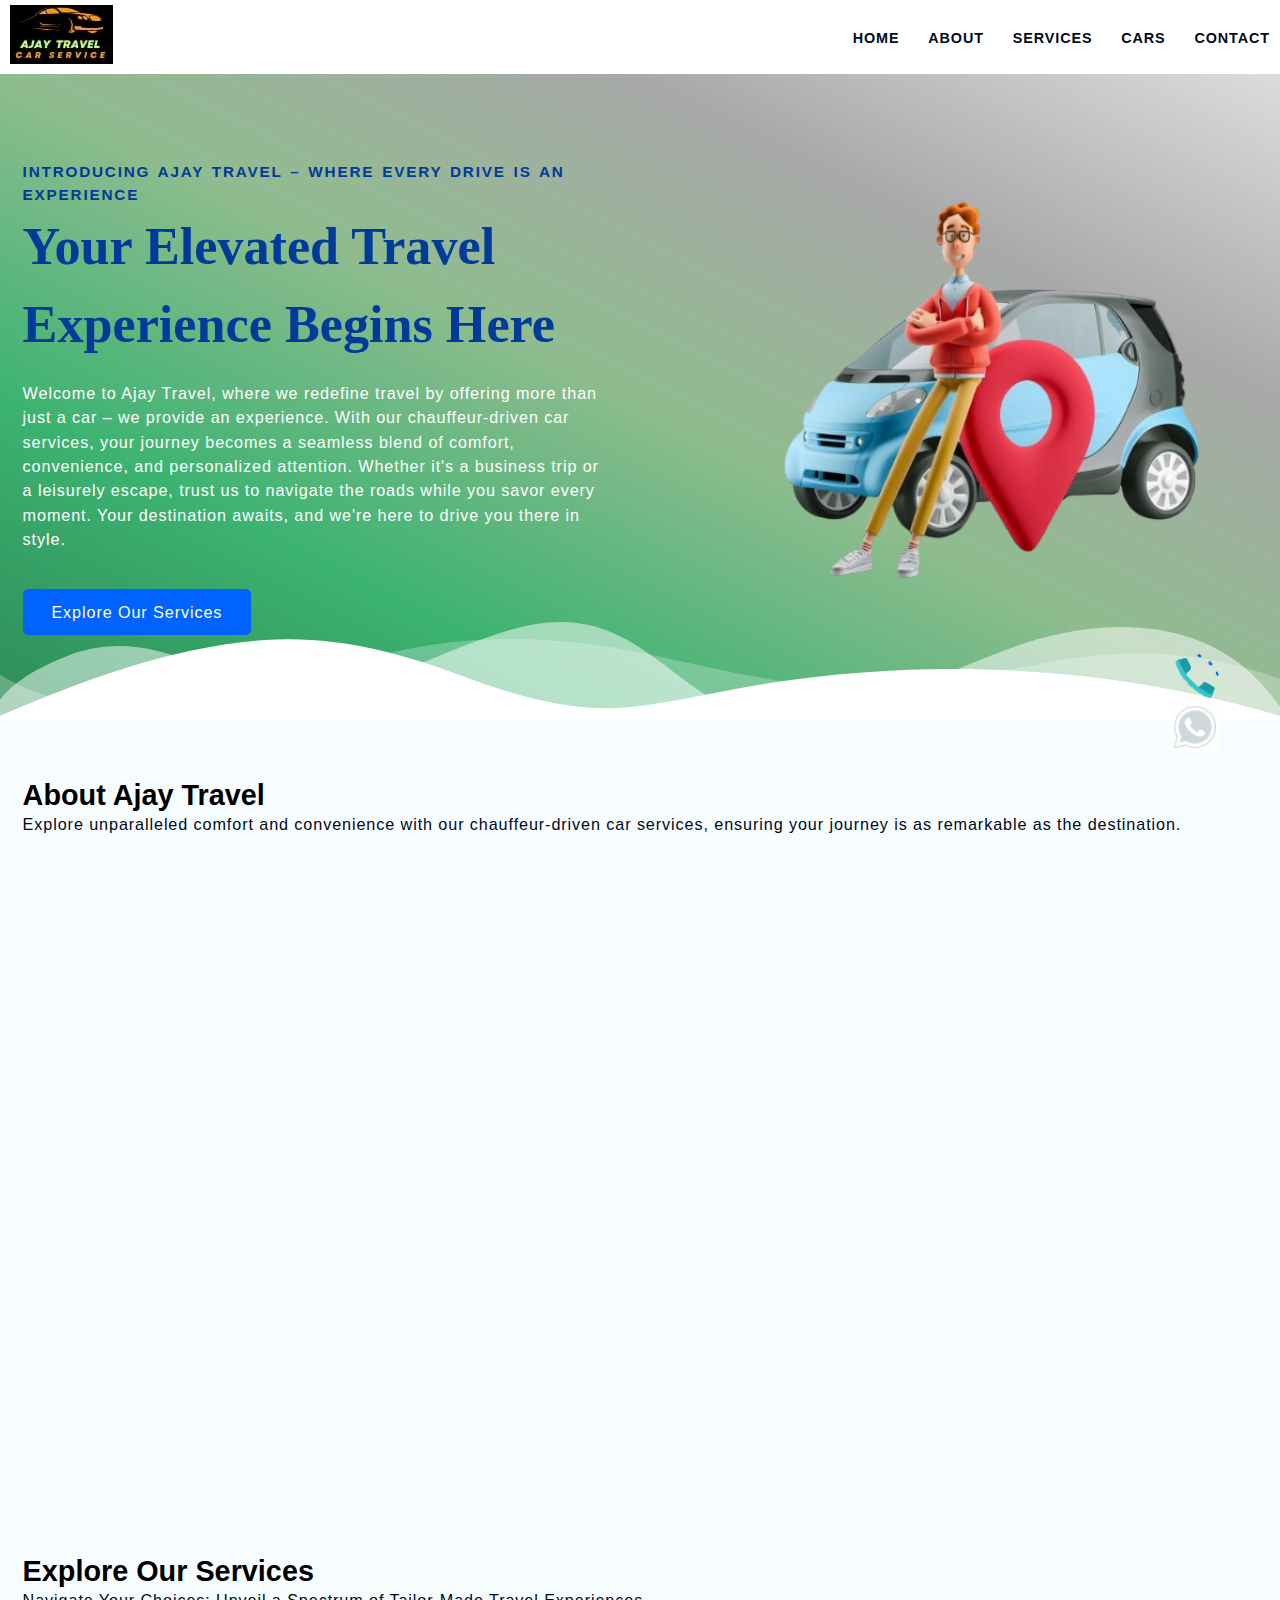
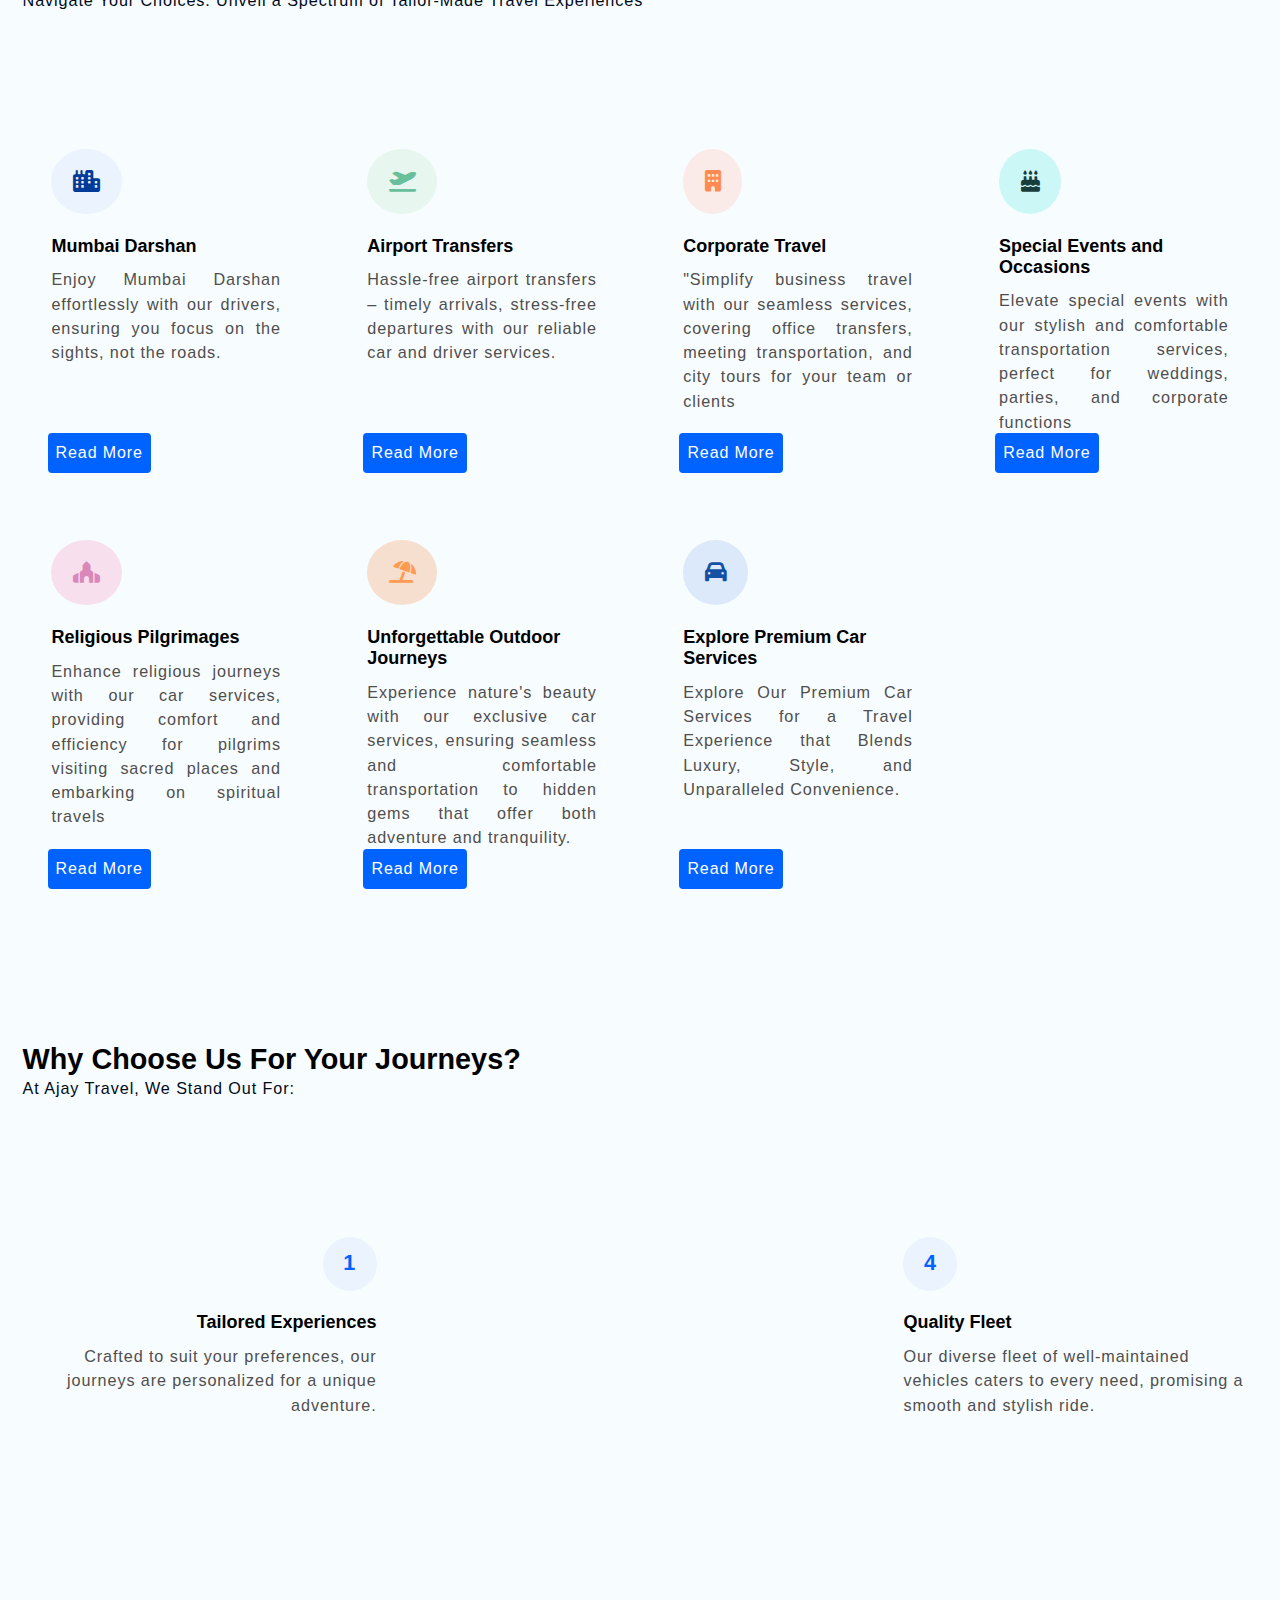
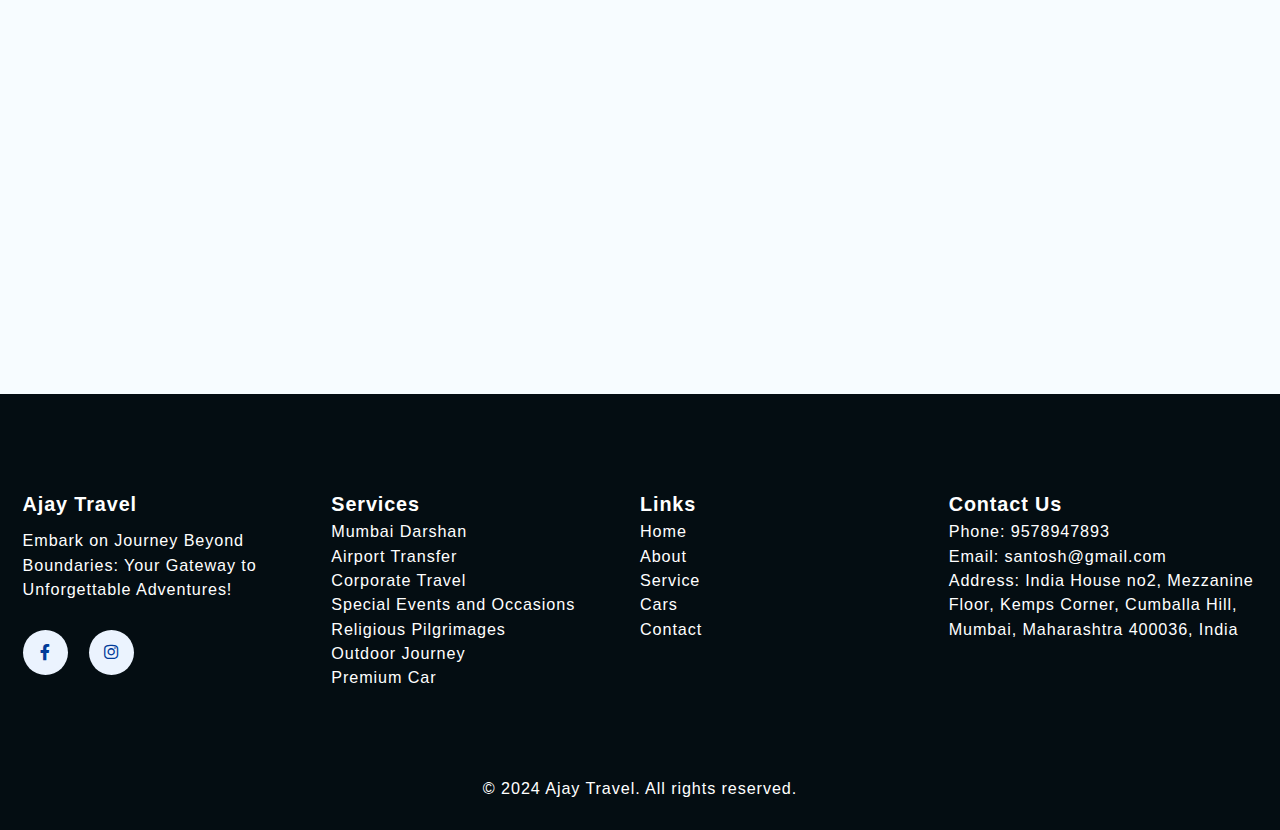
<file: index.html>
<!DOCTYPE html>
<html lang="en">
  <head>
    <meta charset="UTF-8" />
    <meta name="viewport" content="width=device-width, initial-scale=1.0" />

    <meta name="description" content="Discover hassle-free travel with our expert car driver services. From city tours to airport transfers, we offer comfortable and reliable transportation. Book now for a seamless journey!">

    <meta name="keywords" content="Tours,Travel,Car driver services,Transportation,City tours,Professional drivers,Mumbai Darshan ,Corporate Travel ,Hassle-free transportation ,Unforgettable Outdoor Journeys, Explore Premium Car Services,Airport transfers">

    <meta name="robots" content="index, follow">

    <title> Discover Seamless Travel: Premium Tours with Expert Car Drivers</title>
    <link
      rel="stylesheet"
      href="https://cdnjs.cloudflare.com/ajax/libs/font-awesome/6.0.0/css/all.min.css"
      integrity="sha512-9usAa10IRO0HhonpyAIVpjrylPvoDwiPUiKdWk5t3PyolY1cOd4DSE0Ga+ri4AuTroPR5aQvXU9xC6qOPnzFeg=="
      crossorigin="anonymous"
      referrerpolicy="no-referrer"
    />

    <link rel="stylesheet" href="https://unpkg.com/aos@next/dist/aos.css" />

    <link rel="stylesheet" href="css/style.css" />

  </head>
  <body>

    <!--? ====================================== Start NAVBAR Section ========================================== -->

    <header class="section-navbar">
      <div class="container">
        <div class="navbar-brand">
          <a href="index.html">
            <img
            src="images\NEW AJAY.jpg"
              alt=" LOGO OF COMPANY"
               width="80%" 
              height="auto" 
              >
          </a>
        </div>
        <nav class="navbar">
          <ul>
            <li class="nav-item">
              <a class="nav-link" href="index.html"> home </a>
            </li>
            <li class="nav-item">
              <a class="nav-link" href="about.html" > about </a>
            </li>
            <li class="nav-item">
              <a class="nav-link" href="service.html"> services </a>
            </li>
            <li class="nav-item">
              <a class="nav-link" href="Premiunm car.html"> Cars </a>
            </li>
            <li class="nav-item">
            
              <a class="nav-link" href="contact.html"> contact </a>

            </li>
          </ul>
        </nav>
      </div>
    </header>

    <!--? ==================================== End NAVBAR Section ============================================ -->

    <!--? ======================================== Start HERO  Section ====================================== -->

    <main>
      <div class="section-hero">
        <div class="container grid grid-two--cols">
          <div class="section-hero--content">
            <p class="hero-subheading">Introducing Ajay Travel – Where Every Drive is an Experience</p>
            <h1 class="hero-heading">
              Your Elevated Travel Experience Begins Here
            </h1>
            <p class="hero-para">
              Welcome to Ajay Travel, where we redefine travel by offering more than just a car – 
              we provide an experience. With our chauffeur-driven car services, your journey becomes a seamless blend 
              of comfort, convenience, and personalized attention. Whether it's a business trip or a leisurely escape, 
              trust us to navigate the roads while you savor every moment. Your destination awaits, and we're here to 
              drive you there in style.
            </p>
            <div class="hero-btn">
              <a href="service.html" class="btn btn-white" target="_blank" title="service page">Explore Our Services</a>
            </div>
          </div>
          <div class="section-hero--image" data-aos="fade-up">
            <figure>
              <img
                src="./images\driver-removebg-preview.png"
                alt="a 3d driver with cab and location icon "
              />
            </figure>
          </div>
        </div>
      </div>

      <div class="custom-shape-divider-bottom-1696162272">
        <svg
          data-name="Layer 1"
          xmlns="http://www.w3.org/2000/svg"
          viewBox="0 0 1200 120"
          preserveAspectRatio="none"
        >
          <path
            d="M0,0V46.29c47.79,22.2,103.59,32.17,158,28,70.36-5.37,136.33-33.31,206.8-37.5C438.64,32.43,512.34,53.67,583,72.05c69.27,18,138.3,24.88,209.4,13.08,36.15-6,69.85-17.84,104.45-29.34C989.49,25,1113-14.29,1200,52.47V0Z"
            opacity=".25"
            class="shape-fill"
          ></path>
          <path
            d="M0,0V15.81C13,36.92,27.64,56.86,47.69,72.05,99.41,111.27,165,111,224.58,91.58c31.15-10.15,60.09-26.07,89.67-39.8,40.92-19,84.73-46,130.83-49.67,36.26-2.85,70.9,9.42,98.6,31.56,31.77,25.39,62.32,62,103.63,73,40.44,10.79,81.35-6.69,119.13-24.28s75.16-39,116.92-43.05c59.73-5.85,113.28,22.88,168.9,38.84,30.2,8.66,59,6.17,87.09-7.5,22.43-10.89,48-26.93,60.65-49.24V0Z"
            opacity=".5"
            class="shape-fill"
          ></path>
          <path
            d="M0,0V5.63C149.93,59,314.09,71.32,475.83,42.57c43-7.64,84.23-20.12,127.61-26.46,59-8.63,112.48,12.24,165.56,35.4C827.93,77.22,886,95.24,951.2,90c86.53-7,172.46-45.71,248.8-84.81V0Z"
            class="shape-fill"
          ></path>
        </svg>
      </div>
    </main>

    <!--? ============================================= End HERO  Section ===================================== -->


    <!--? =======================================Start about Section========================================================= -->

    <section class="section-about">

      <div class="container">
        <h2 class="section-common-heading">About Ajay Travel </h2>
        <p class="section-common-subheading">
          Explore unparalleled comfort and convenience with our chauffeur-driven car services, 
          ensuring your journey is as remarkable as the destination.
        </p>
      </div>

      <div class="container grid grid-three--cols">

       



        <div class="about-div" data-aos="fade-up">
          <div class="icon">
            <img src="images\Exceptional Travel Experiences.png" width="auto"   alt="two women watching sunset by sitting on car roof" />
          </div>
          <h3 class="section-common--title">Exceptional Travel Experiences:</h3>
          <p class="text-justify">
            Craft unique and unforgettable travel experiences tailored to the specific preferences and interests of our customers.

          </p>
        </div>

        <div class="about-div" data-aos="fade-up" data-aos-delay="300">
          <div class="icon">
            <img src="images\Safe_and_Comfortable_Transportation-removebg-preview (2).png" alt="car driver and front sitter wearing seatbelt" />
          </div>
          <h3 class="section-common--title">Safe and Comfortable Transportation</h3>
          <p class="text-justify">
            Prioritize the safety and comfort of our customers through a modern and well-maintained fleet of vehicles,
             ensuring secure and relaxing journeys.
          </p>
        </div>

        <div class="about-div" data-aos="fade-up" data-aos-delay="600">
          <div class="icon">
            <img src="images\personalised customer service (1).jpeg" alt="driver opening car gate for passenger " />
          </div>
          <h3 class="section-common--title">Personalized Customer Service</h3>
          <p class="text-justify">
            Stand out by providing personalized and attentive customer service, understanding each customer's unique needs 
            and preferences to create customized travel solutions that go beyond expectations.
          </p>
        </div>

        </div>

  


          
      </div>
    </section>

    <!--?  ============================================= End about Section ================================================= -->

  <!--? ==================================================== Start Services Section ======================================== -->

    <section class="section-course">
      <div class="container">
        <h2 class="section-common-heading">Explore Our Services</h2>
        <p class="section-common-subheading">
          Navigate Your Choices: Unveil a Spectrum of Tailor-Made Travel Experiences
        </p>
      </div>

      <div class="container grid grid-four--cols">

        
        <div class="course-div">
          <div class="icon">
            <i class="fa-solid fa-city"></i>
          </div>
          <h3 class="section-common--title">Mumbai Darshan</h3>
          <p class="text-justify">
            Enjoy Mumbai Darshan effortlessly with our drivers, ensuring you focus on the sights, not the roads.
           </p>
           <div>
            <a href="mumbai_darshan 1.html" class="center" target="_blank" title="Visit mumbai darshan"> Read More</a>
           </div>
           
        </div>
       

        <div class="course-div">
          <div class="icon">
            <i class="fa-solid fa-plane-departure"></i>
          </div>
          <h3 class="section-common--title ">Airport Transfers</h3>
          <p class="text-justify ">
            Hassle-free airport transfers – timely arrivals, stress-free departures with our reliable car and driver services.
          </p>
            <a  href="Airport.html" class="center" target="_blank" title="Visit airport"> Read More</a>
        </div>

        <div class="course-div">
          <div class="icon">
            <i class="fa-solid fa-building"></i>
          </div>
          <h3 class="section-common--title">Corporate Travel</h3>
          <p class="text-justify ">"Simplify business travel with our seamless services, covering office transfers, meeting transportation, and city tours for your team or clients        
          </p>
            <a href="Corporate.html" class="center" target="_blank" title="Visit corporate "> Read More</a>
        </div>

        <div class="course-div">
          <div class="icon">
            <i class="fa-solid fa-cake-candles"></i>
          </div>
          <h3 class="section-common--title ">Special Events and Occasions</h3>
          <p class="text-justify ">Elevate special events with our stylish and comfortable transportation services, perfect for weddings, parties, and corporate functions 
          </p>
            <a href="special ocasion.html" class="center" target="_blank" title="Visit special occasion"> Read More</a>
        </div>

        <div class="course-div">
          <div class="icon">
            <i class="fa-solid fa-place-of-worship"></i>
          </div>
          <h3 class="section-common--title">Religious Pilgrimages</h3>
          <p class="text-justify ">
            Enhance religious journeys with our car services, providing comfort and efficiency for pilgrims visiting sacred places and embarking on spiritual travels
          </p>
            <a href="Religious Pilgrimages.html" class="center" target="_blank" title="Visit religious pilgrimages"> Read More</a>
        </div>

        <div class="course-div">
          <div class="icon">
            <i class="fa-solid fa-umbrella-beach"></i>
          </div>
          <h3 class="section-common--title">Unforgettable Outdoor Journeys</h3>
          <p class="text-justify ">Experience nature's beauty with our exclusive car services, ensuring seamless and comfortable transportation to hidden gems that offer both adventure and tranquility.</p>
            <a href="Outdoor Journey.html" class="center" target="_blank" title="Visit outdoor journey"> Read More</a>
        </div>

        <div class="course-div">
          <div class="icon">
            <i class="fa-solid fa-car"></i>
          </div>
          <h3 class="section-common--title">Explore Premium Car Services</h3>
          <p class="text-justify ">Explore Our Premium Car Services for a Travel Experience that Blends Luxury, Style, and Unparalleled Convenience.
          </p>
            <a href="Premiunm car.html" class="center" target="_blank" title="Visit premium car "> Read More</a>
        </div>
      
       
       </div>
      </div>
    </section>

    <!--? ==================================== End service Section ======================================== -->

    <!--? =================================== Start why choose Section =============================================== -->

    <section class="section-why--choose">
      <div class="container">
        <h2 class="section-common-heading">Why Choose Us for Your Journeys?</h2>
        <p class="section-common-subheading">
          At Ajay Travel, We Stand Out For:
        </p>
      </div>

      <div class="container grid grid-three--cols">
          <div class="choose-left--div text-align--right">

            <div class="why-choose--div">
              <p class="common-text--highlight">1</p>
              <h3 class="section-common--title">Tailored Experiences</h3>
              <p>
                Crafted to suit your preferences, our journeys are personalized for a unique adventure.
              </p>
            </div>

            <div
            class="why-choose--div"
            data-aos="zoom-in-up"
            data-aos-delay="300"
          >
            <p class="common-text--highlight">2</p>
            <h3 class="section-common--title">Professional Chauffeurs</h3>
            <p>
              Our skilled chauffeurs ensure a safe, comfortable, and enjoyable ride, making your journey as memorable as the destination.
            </p>
          </div>

          <div
            class="why-choose--div"
            data-aos="zoom-in-up"
            data-aos-delay="600"
          >
            <p class="common-text--highlight">3</p>
            <h3 class="section-common--title">Flexibility</h3>
            <p>
              Whether it's a spontaneous trip or a meticulously planned itinerary, we adapt to your travel style.
            </p>
          </div>

          </div>

          <!--? =============== center part of image ================================= -->

          <div class="choose-center--div" data-aos="zoom-in">
            <figure>
              <img src="./images/animated car with driver.jpeg"  alt=" professional driver with car    ">
            </figure>
          </div>

          <!--? ================right side the contetn================================  -->
          <div class="choose-right--div text-align--left">

            <div class="why-choose--div">
              <p class="common-text--highlight">4</p>
              <h3 class="section-common--title">Quality Fleet</h3>
              <p>
                Our diverse fleet of well-maintained vehicles caters to every need, promising a smooth and stylish ride.
              </p>
            </div>

            <div
            class="why-choose--div text-align--left"
            data-aos="zoom-in-up"
            data-aos-delay="300"
          >
            <p class="common-text--highlight">5</p>
            <h3 class="section-common--title">Transparency and Trust</h3>
            <p>
              We prioritize open communication and transparent pricing, ensuring you have full confidence in your travel choices. 
              Trust us to deliver a seamless and trustworthy experience, from booking to reaching your destination.
            </p>
          </div>

          <div
            class="why-choose--div text-align--left"
            data-aos="zoom-in-up"
            data-aos-delay="600"
          >
            <p class="common-text--highlight">6</p>
            <h3 class="section-common--title">Customer-Centric Approach</h3>
            <p>
              Your satisfaction is our priority. Expect seamless service and dedicated support throughout 
              your travel experience
            </p>
          </div>

          </div>
      </div>
      </section>
      
    <!--? ========================== end why choose Section   ============================== -->
     

  <!--? ==================================== START WHATAPP AND CALLING BUTTON START ==========================================   -->
    
  <section class="calling and whatapp button ">
    <div class="fixed-buttons">
      <a href="tel:9594587985" class="phone">
        <img src="images\call.gif" alt="calling button" ">
      </a>
      <a href="https://wa.me/9594587985" target="_blank">
        <img src="images\whatsapp.gif" alt="whatsapp button" >
      </a>
    </div>

  </section>

  <!--? ==================================== END WHATAPP AND CALLING BUTTON END ==========================================   -->

    <!--? ===================================== Start   FOOTER Section =============================== -->

    <footer>
      <div class="container grid grid-four--cols">
        <div class="footer-1--div">
          <div class="logo-brand">
            <a href="index.html" class="footer-subheading">Ajay Travel</a>
          </div>
          <p>Embark on Journey Beyond Boundaries: Your Gateway to Unforgettable Adventures!</p>
       

        <div class="social-footer--icons">
          <a href="#" target="_blank" alt="my facebook link" >
            <i class="fa-brands fa-facebook-f"></i>
            </a>
          
            <a href="#" target="_blank" alt="my instagram  link" >
              <i class="fa-brands fa-instagram"></i>
            </a>
        </div>

      </div>

      <div class="footer-2--div">
        <p class="footer-subheading">  Services </p>
          <ul>
            <li> <a href="mumbai_darshan 1.html"> Mumbai Darshan </a> </li>
            <li> <a href="Airport.html"> Airport Transfer </a> </li>
            <li> <a href="Corporate.html">  Corporate Travel </a> </li>
            <li> <a href="special ocasion.html"> Special Events and Occasions  </a> </li>
            <li> <a href="Religious Pilgrimages.html"> Religious Pilgrimages </a> </li>
            <li> <a href="Outdoor Journey.html"> Outdoor Journey </a> </li>
            <li> <a href="Premiunm car.html"> Premium Car </a> </li>
          </ul>
      
      </div>

       <div class="footer-3--div">
        <p class="footer-subheading"> Links  </p>
          <ul>
            <li> <a href="index.html"> Home </a> </li>
            <li> <a href="about.html"> About </a> </li>
            <li> <a href="service.html"> Service </a> </li>
            <li> <a href="Premiunm car.html"> Cars </a> </li>
            <li> <a href="contact.html"> Contact </a> </li>
          </ul>
      </div>

      <div class="footer-4--div">
        <p class="footer-subheading"> Contact Us </p>
          <ul>
            <li> <a href="#"> Phone: 9578947893 </a> </li>
            <li> <a href="#"> Email: santosh@gmail.com </a> </li>
            <li> <a href="#"> Address: 	India House no2, Mezzanine Floor, Kemps Corner, Cumballa Hill, Mumbai, Maharashtra 400036, India </a> </li>
          </ul>
        </div>

      </div>

      <div class="footer-bottom">
        <p class="footer-text">&copy; 2024  Ajay Travel. All rights reserved.</p>
    </div>
<br><br><br>

    </footer>

    <!--? ====================================== End   FOOTER Section ================================================ -->


    <script src="https://unpkg.com/aos@next/dist/aos.js"></script>
    <script>
      AOS.init();
    </script>

  </body>

  

</html>
</file>
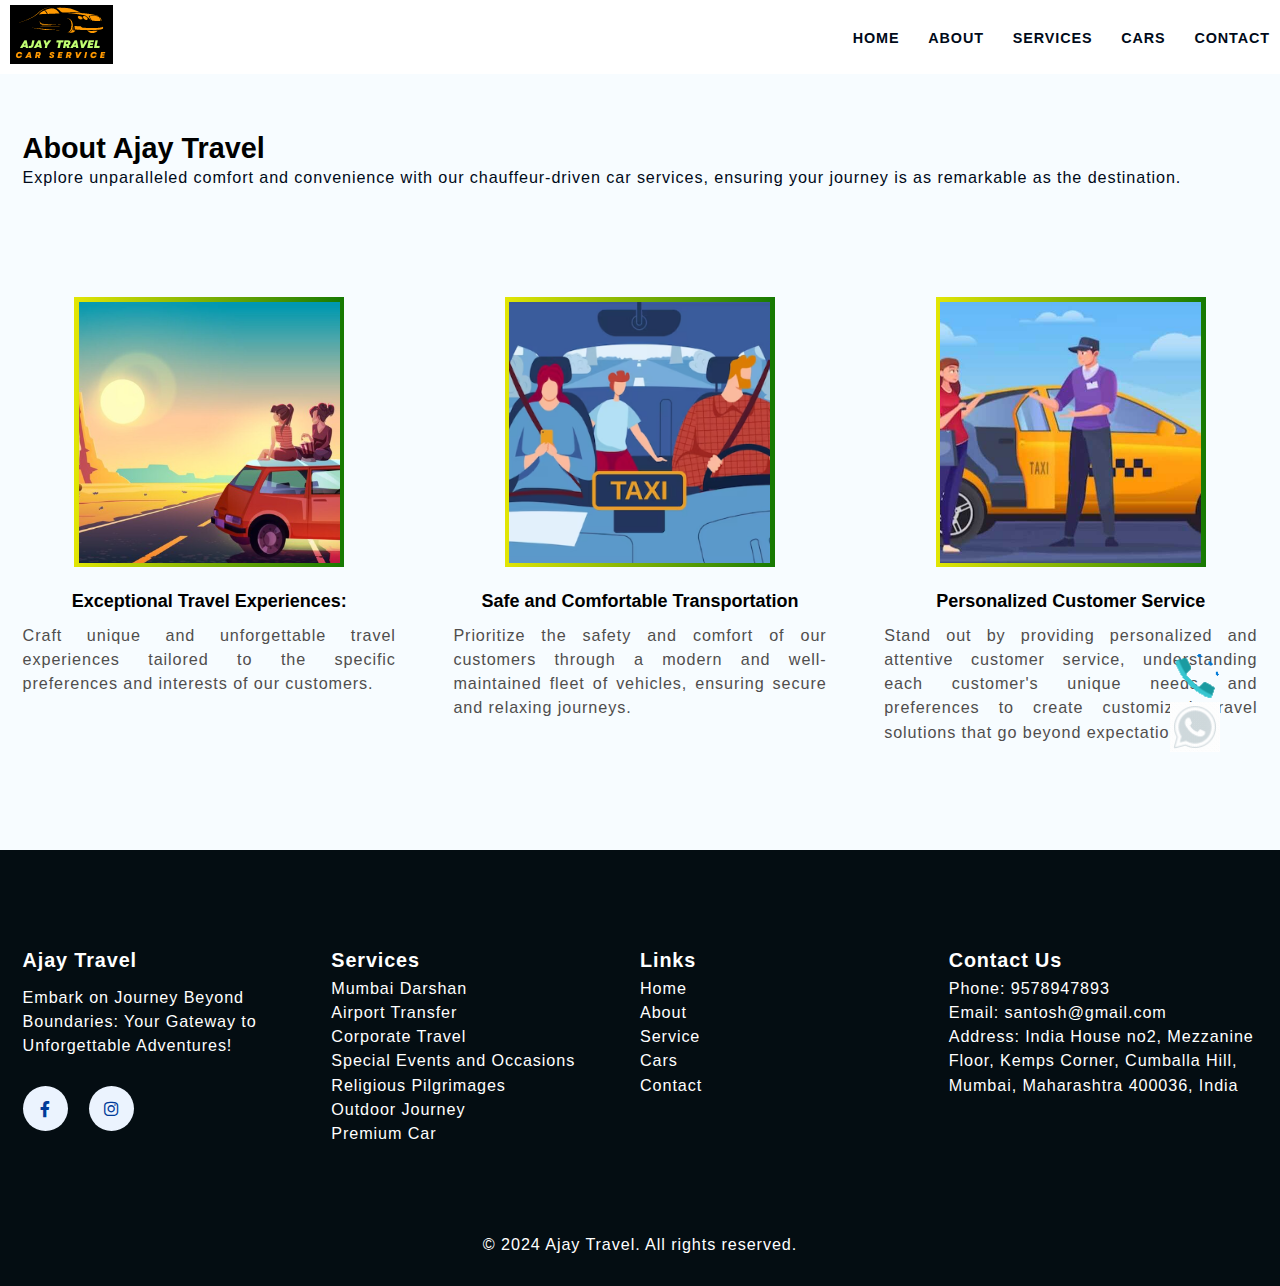
<file: about.html>
<!DOCTYPE html>
<html lang="en">
  <head>
    <meta charset="UTF-8" />
    <meta name="viewport" content="width=device-width, initial-scale=1.0" />
    <title>About page</title>
    <link
      rel="stylesheet"
      href="https://cdnjs.cloudflare.com/ajax/libs/font-awesome/6.0.0/css/all.min.css"
      integrity="sha512-9usAa10IRO0HhonpyAIVpjrylPvoDwiPUiKdWk5t3PyolY1cOd4DSE0Ga+ri4AuTroPR5aQvXU9xC6qOPnzFeg=="
      crossorigin="anonymous"
      referrerpolicy="no-referrer"
    />

    <link rel="stylesheet" href="css/style.css" />
  </head>
  <bod>
    <!--? ============================================== Start NAVBAR Section ===================================== -->
    <header class="section-navbar">
      <div class="container">
        <div class="navbar-brand">
          <a href="index.html">
            <img
            src="images\NEW AJAY.png"
              alt=" LOGO OF COMPANY"
               width="80%" 
              height="auto" 
              >
          </a>
        </div>
        <nav class="navbar">
          <ul>
            <li class="nav-item">
              <a class="nav-link" href="index.html"> home </a>
            </li>
            <li class="nav-item">
              <a class="nav-link" href="about.html"> about </a>
            </li>
            <li class="nav-item">
              <a class="nav-link" href="service.html"> services </a>
            </li>
         
            <li class="nav-item">
              <a class="nav-link" href="Premiunm car.html"> Cars </a>
            </li>
            <li class="nav-item">
              <a class="nav-link" href="contact.html"> contact </a>
            </li>
          </ul>
        </nav>
      </div>
    </header>

    <!--? ==================================== End NAVBAR Section =================================================== -->
    
     <!--? =======================================Start about Section========================================================= -->

     <section class="section-about">

      <div class="container">
        <h2 class="section-common-heading">About Ajay Travel </h2>
        <p class="section-common-subheading">
          Explore unparalleled comfort and convenience with our chauffeur-driven car services, 
          ensuring your journey is as remarkable as the destination.
        </p>
      </div>

      <div class="container grid grid-three--cols">

       



        <div class="about-div" data-aos="fade-up">
          <div class="icon">
            <img src="images\Exceptional Travel Experiences.png" width="auto"   alt="two women watching sunset by sitting on car roof" />
          </div>
          <h3 class="section-common--title">Exceptional Travel Experiences:</h3>
          <p class="text-justify">
            Craft unique and unforgettable travel experiences tailored to the specific preferences and interests of our customers.

          </p>
        </div>

        <div class="about-div" data-aos="fade-up" data-aos-delay="300">
          <div class="icon">
            <img src="images\Safe_and_Comfortable_Transportation-removebg-preview (2).png" alt="car driver and front sitter wearing seatbelt" />
          </div>
          <h3 class="section-common--title">Safe and Comfortable Transportation</h3>
          <p class="text-justify">
            Prioritize the safety and comfort of our customers through a modern and well-maintained fleet of vehicles,
             ensuring secure and relaxing journeys.
          </p>
        </div>

        <div class="about-div" data-aos="fade-up" data-aos-delay="600">
          <div class="icon">
            <img src="images\personalised customer service (1).jpeg" alt="driver opening car gate for passenger " />
          </div>
          <h3 class="section-common--title">Personalized Customer Service</h3>
          <p class="text-justify">
            Stand out by providing personalized and attentive customer service, understanding each customer's unique needs 
            and preferences to create customized travel solutions that go beyond expectations.
          </p>
        </div>

        </div>




          
      </div>
    </section>

    <!--?  ============================================= End about Section ================================================= -->


  <!--? ==================================== START WHATAPP AND CALLING BUTTON START ==========================================   -->
    
  <section class="calling and whatapp button ">
    <div class="fixed-buttons">
      <a href="tel:9594587985" class="phone">
        <img src="images\call.gif" alt="calling button" ">
      </a>
      <a href="https://wa.me/9594587985" target="_blank">
        <img src="images\whatsapp.gif" alt="whatsapp button" >
      </a>
    </div>

  </section>

  <!--? ==================================== END WHATAPP AND CALLING BUTTON END ==========================================   -->

    <!--? ===================================== Start   FOOTER Section =============================== -->

    <footer>
      <div class="container grid grid-four--cols">
        <div class="footer-1--div">
          <div class="logo-brand">
            <a href="index.html" class="footer-subheading">Ajay Travel</a>
          </div>
          <p>Embark on Journey Beyond Boundaries: Your Gateway to Unforgettable Adventures!</p>
       

        <div class="social-footer--icons">
          <a href="#" target="_blank" alt="my facebook link" >
            <i class="fa-brands fa-facebook-f"></i>
            </a>
          
            <a href="#" target="_blank" alt="my instagram  link" >
              <i class="fa-brands fa-instagram"></i>
            </a>
        </div>

      </div>

      <div class="footer-2--div">
        <p class="footer-subheading">  Services </p>
          <ul>
            <li> <a href="mumbai_darshan 1.html"> Mumbai Darshan </a> </li>
            <li> <a href="Airport.html"> Airport Transfer </a> </li>
            <li> <a href="Corporate.html">  Corporate Travel </a> </li>
            <li> <a href="special ocasion.html"> Special Events and Occasions  </a> </li>
            <li> <a href="Religious Pilgrimages.html"> Religious Pilgrimages </a> </li>
            <li> <a href="Outdoor Journey.html"> Outdoor Journey </a> </li>
            <li> <a href="Premiunm car.html"> Premium Car </a> </li>
          </ul>
      
      </div>

       <div class="footer-3--div">
        <p class="footer-subheading"> Links  </p>
          <ul>
            <li> <a href="index.html"> Home </a> </li>
            <li> <a href="about.html"> About </a> </li>
            <li> <a href="service.html"> Service </a> </li>
            <li> <a href="Premiunm car.html"> Cars </a> </li>
            <li> <a href="contact.html"> Contact </a> </li>
          </ul>
      </div>

      <div class="footer-4--div">
        <p class="footer-subheading"> Contact Us </p>
          <ul>
            <li> <a href="#"> Phone: 9578947893 </a> </li>
            <li> <a href="#"> Email: santosh@gmail.com </a> </li>
            <li> <a href="#"> Address: 	India House no2, Mezzanine Floor, Kemps Corner, Cumballa Hill, Mumbai, Maharashtra 400036, India </a> </li>
          </ul>
        </div>

      </div>

      <div class="footer-bottom">
        <p class="footer-text">&copy; 2024  Ajay Travel. All rights reserved.</p>
    </div>
<br><br><br>

    </footer>

    <!--? ====================================== End   FOOTER Section ================================================ -->








    <script src="https://unpkg.com/aos@next/dist/aos.js"></script>
    <script>
      AOS.init();
    </script>
   
  </bod>
</html>
</file>
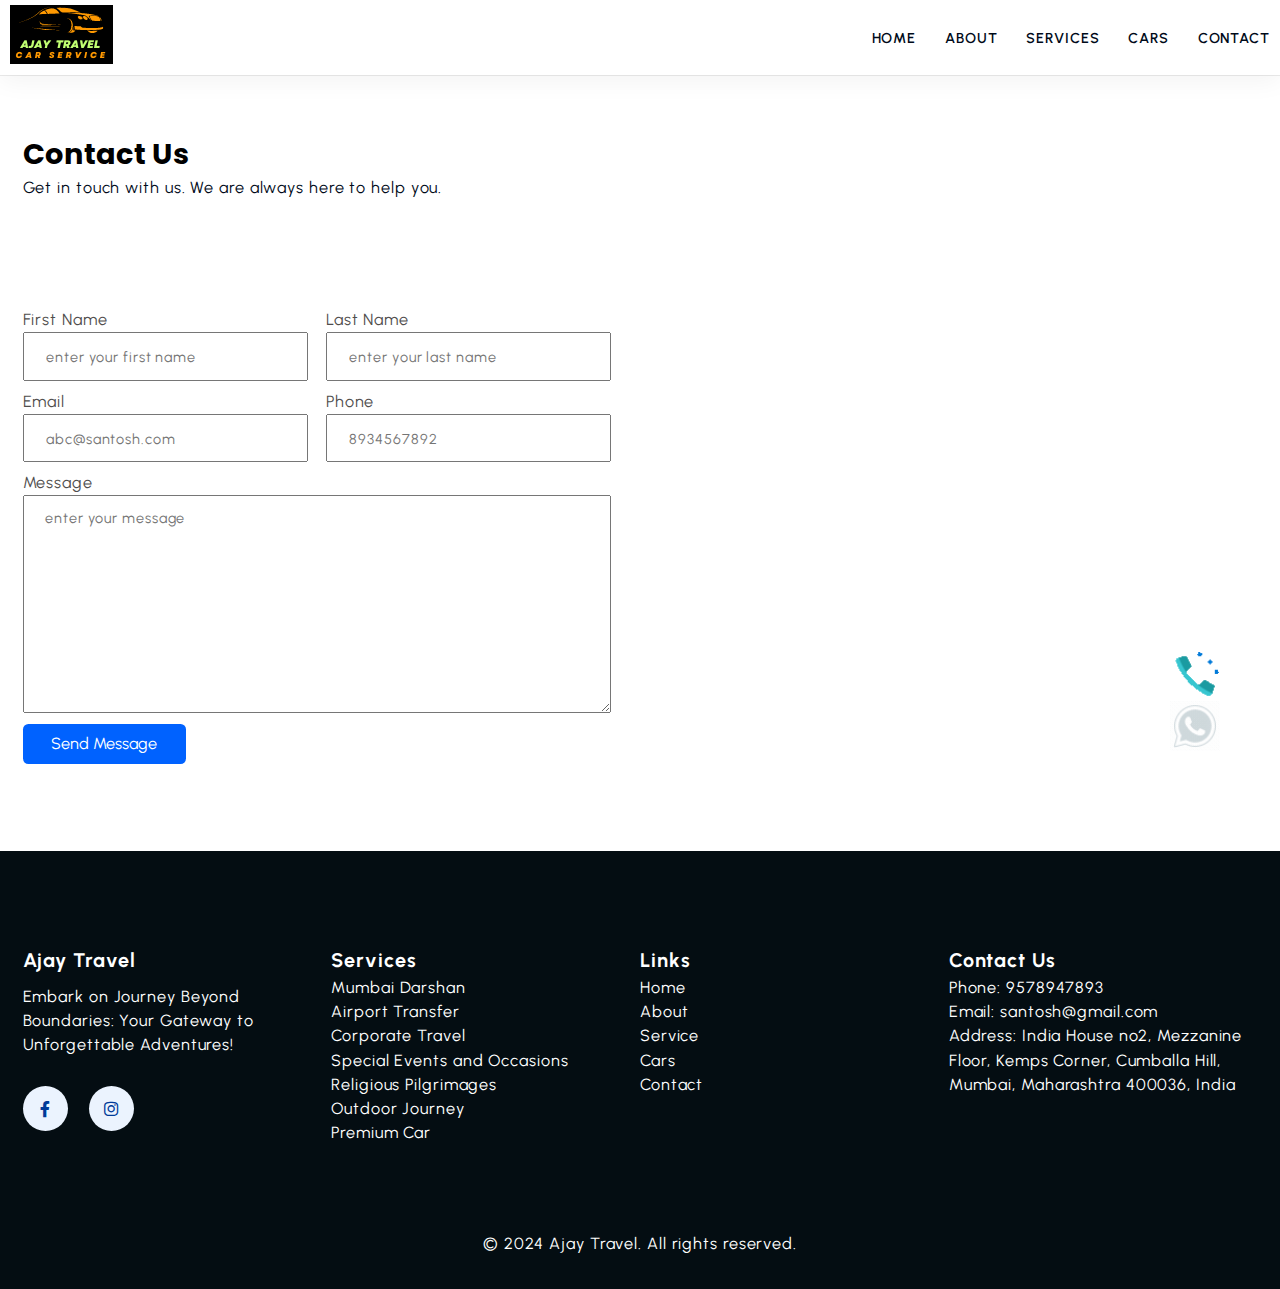
<file: contact.html>
<!DOCTYPE html>
<html lang="en">
  <head>
    <meta charset="UTF-8" />
    <meta name="viewport" content="width=device-width, initial-scale=1.0" />
    <title>contact page</title>

    <link rel="preconnect" href="https://fonts.googleapis.com" />
    <link rel="preconnect" href="https://fonts.gstatic.com" crossorigin />
    <link
      href="https://fonts.googleapis.com/css2?family=Jost:wght@300;400;500;700&family=Poppins:wght@200;300;400;600&family=Quicksand:wght@300;400;500;600;700&family=Urbanist:wght@300;400;500;600;700;800;900&display=swap"
      rel="stylesheet"
    />

    <link
      rel="stylesheet"
      href="https://cdnjs.cloudflare.com/ajax/libs/font-awesome/6.0.0/css/all.min.css"
      integrity="sha512-9usAa10IRO0HhonpyAIVpjrylPvoDwiPUiKdWk5t3PyolY1cOd4DSE0Ga+ri4AuTroPR5aQvXU9xC6qOPnzFeg=="
      crossorigin="anonymous"
      referrerpolicy="no-referrer"
    />

    <link rel="stylesheet" href="https://unpkg.com/aos@next/dist/aos.css" />

    <link rel="stylesheet" href="css/style.css" />


  </head>
  <body>
    <!--? ================================== Start NAVBAR Section ====================================== -->

    <header class="section-navbar">
      <div class="container">
        <div class="navbar-brand">
         <a>
          <img
          src="images\NEW AJAY.png"
            alt=" LOGO OF COMPANY"
             width="80%" 
            height="auto" 
            >
         </a>
        </div>
        <nav class="navbar">
          <ul>
            <li class="nav-item">
              <a class="nav-link" href="index.html"> home </a>
            </li>
            <li class="nav-item">
              <a class="nav-link" href="about.html"> about </a>
            </li>
            <li class="nav-item">
              <a class="nav-link" href="service.html"> services </a>
            </li>
            <li class="nav-item">
              <a class="nav-link" href="Premiunm car.html"> Cars </a>
            </li>
            <li class="nav-item">
              <a class="nav-link" href="contact.html"> contact </a>
            </li>
          </ul>
        </nav>
      </div>
    </header>

    <!--? ================================== End NAVBAR Section ========================================== -->

    <!--? ================================= Start contact Section ================================ -->

    <section class="contact-page">
    <div class="section-contact">
      <div class="container">
        <h2 class="section-common-heading">Contact Us</h2>
        <p class="section-common-subheading">
          Get in touch with us. We are always here to help you.
        </p>
      </div>

      <div class="container grid grid-two--cols">
        <div class="contact-content">
          <form action="https://api.web3forms.com/submit" method="POST">
            <input type="hidden" name="access_key" value="60b43659-b42e-487b-8584-cea2d96148b7">

            <div class="grid grid-two--cols mb-3">

              <div>
                <label for="firstname">First Name</label>
                <input
                  type="text"
                  name="firstname"
                  id="username"
                  required
                  autocomplete="off"
                  placeholder="enter your first name"
                >
              </div>

              <div>
                <label for="lastname"> Last Name</label>
                <input
                  type="text"
                  name="lastname"
                  id="email"
                  autocomplete="off"
                  required
                  placeholder="enter your last name"
                />
              </div>
            </div>

            <div  class="grid grid-two--cols mb-3">

              <div>
                <label for="email">Email</label>
                <input
                  type="email"
                  name="email"
                  id="username"
                  required
                  autocomplete="off"
                  placeholder="abc@santosh.com"
                />
              </div>

              <div>
                <label for="phone">Phone</label>
                <input
                  type="text"
                  name="phone"
                  id="email"
                  autocomplete="off"
                  required
                  placeholder="8934567892"
                />
              </div>

            </div>


            <div class="mb-3">
              <label for="message">message</label>
              <textarea
                name="message"
                id="message"
                cols="30"
                rows="10"
                placeholder="enter your message"
              ></textarea>
            </div>

            <div>
              <button type="submit" class="btn btn-submit">send message</button>
            </div>
          </form>
        </div>

        <div class="contact-map">
          <iframe
          src="https://www.google.com/maps/embed?pb=!1m18!1m12!1m3!1d25171.414474081972!2d72.86162880854745!3d19.11547090384962!2m3!1f0!2f0!3f0!3m2!1i1024!2i768!4f13.1!3m3!1m2!1s0x3be7c811c87303bf%3A0x16a07ca1b90dcc56!2sMarol%2C%20Andheri%20East%2C%20Mumbai%2C%20Maharashtra!5e1!3m2!1sen!2sin!4v1705633262978!5m2!1sen!2sin"  
            width="100%"
            height="300px"
            style="border: 0"
            allowfullscreen=""
            loading="lazy"
            referrerpolicy="no-referrer-when-downgrade"
          ></iframe>
        </div>
      </div>
    </div>
  </section>

    
    <!--? ===================================== End contact Section ========================================== -->


    <!--? ==================================== START WHATAPP AND CALLING BUTTON START ==========================================   -->
    
  <section class="calling and whatapp button ">
    <div class="fixed-buttons">
      <a href="tel:9594587985" class="phone">
        <img src="images\call.gif" alt="calling button" ">
      </a>
      <a href="https://wa.me/9594587985" target="_blank">
        <img src="images\whatsapp.gif" alt="whatsapp button" >
      </a>
    </div>

  </section>

  <!--? ==================================== END WHATAPP AND CALLING BUTTON END ==========================================   -->

    <!--? ===================================== Start   FOOTER Section =============================== -->

    <footer>
      <div class="container grid grid-four--cols">
        <div class="footer-1--div">
          <div class="logo-brand">
            <a href="index.html" class="footer-subheading">Ajay Travel</a>
          </div>
          <p>Embark on Journey Beyond Boundaries: Your Gateway to Unforgettable Adventures!</p>
       

        <div class="social-footer--icons">
          <a href="#" target="_blank" alt="my facebook link" >
            <i class="fa-brands fa-facebook-f"></i>
            </a>
          
            <a href="#" target="_blank" alt="my instagram  link" >
              <i class="fa-brands fa-instagram"></i>
            </a>
        </div>

      </div>

      <div class="footer-2--div">
        <p class="footer-subheading">  Services </p>
          <ul>
            <li> <a href="mumbai_darshan 1.html"> Mumbai Darshan </a> </li>
            <li> <a href="Airport.html"> Airport Transfer </a> </li>
            <li> <a href="Corporate.html">  Corporate Travel </a> </li>
            <li> <a href="special ocasion.html"> Special Events and Occasions  </a> </li>
            <li> <a href="Religious Pilgrimages.html"> Religious Pilgrimages </a> </li>
            <li> <a href="Outdoor Journey.html"> Outdoor Journey </a> </li>
            <li> <a href="Premiunm car.html"> Premium Car </a> </li>
          </ul>
      
      </div>

       <div class="footer-3--div">
        <p class="footer-subheading"> Links  </p>
          <ul>
            <li> <a href="index.html"> Home </a> </li>
            <li> <a href="about.html"> About </a> </li>
            <li> <a href="service.html"> Service </a> </li>
            <li> <a href="Premiunm car.html"> Cars </a> </li>
            <li> <a href="contact.html"> Contact </a> </li>
          </ul>
      </div>

      <div class="footer-4--div">
        <p class="footer-subheading"> Contact Us </p>
          <ul>
            <li> <a href="#"> Phone: 9578947893 </a> </li>
            <li> <a href="#"> Email: santosh@gmail.com </a> </li>
            <li> <a href="#"> Address: 	India House no2, Mezzanine Floor, Kemps Corner, Cumballa Hill, Mumbai, Maharashtra 400036, India </a> </li>
          </ul>
        </div>

      </div>

      <div class="footer-bottom">
        <p class="footer-text">&copy; 2024  Ajay Travel. All rights reserved.</p>
    </div>
<br><br><br>

    </footer>

    <!--? ====================================== End   FOOTER Section ================================================ -->


    

    <script src="https://unpkg.com/aos@next/dist/aos.js"></script>
    <script>
      AOS.init();
    </script>
 
  </body>
</html>
</file>
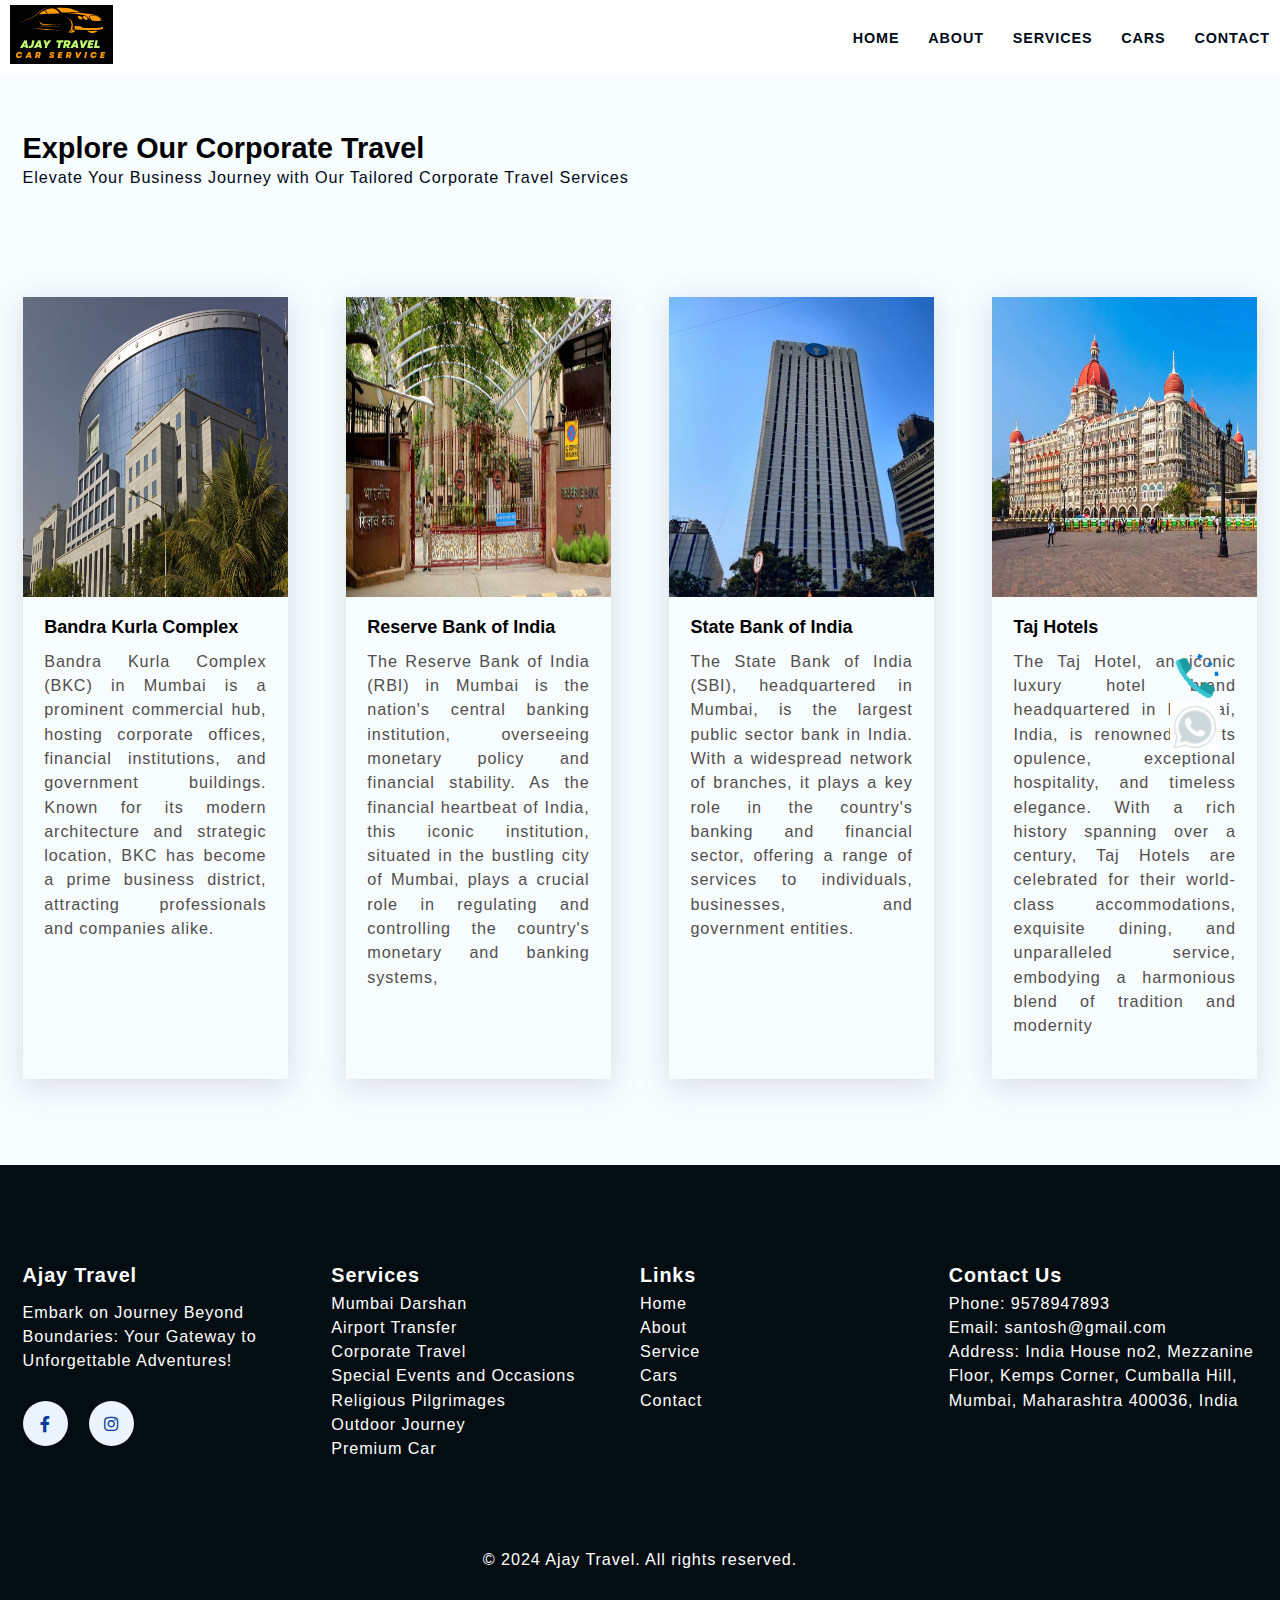
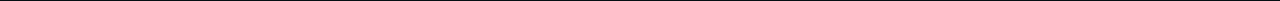
<file: Corporate.html>
<!DOCTYPE html>
<html lang="en">
  <head>
    <meta charset="UTF-8" />
    <meta name="viewport" content="width=device-width, initial-scale=1.0" />
    <meta name="description" content="Elevate Your Business Travel Experience: Tailored Corporate Travel Solutions for Seamless Journeys. Book Now for Reliable Transportation and Unparalleled Service.">


    
    <title> Corporate Travel</title>
    <link
      rel="stylesheet"
      href="https://cdnjs.cloudflare.com/ajax/libs/font-awesome/6.0.0/css/all.min.css"
      integrity="sha512-9usAa10IRO0HhonpyAIVpjrylPvoDwiPUiKdWk5t3PyolY1cOd4DSE0Ga+ri4AuTroPR5aQvXU9xC6qOPnzFeg=="
      crossorigin="anonymous"
      referrerpolicy="no-referrer"
    />

    <link rel="stylesheet" href="css/style.css" />
  </head>
  <body>
    <!--? ========================================= Start NAVBAR Section ============================================ -->
    <header class="section-navbar">
      <div class="container">
        <div class="navbar-brand">
          <a href="index.html">
            <img
            src="images\NEW AJAY.png"
              alt=" LOGO OF COMPANY"
               width="80%" 
              height="auto" 
              >
          </a>
        </div>
        <nav class="navbar">
          <ul>
            <li class="nav-item">
              <a class="nav-link" href="index.html"> home </a>
            </li>
            <li class="nav-item">
              <a class="nav-link" href="about.html"> about </a>
            </li>
            <li class="nav-item">
              <a class="nav-link" href="service.html"> services </a>
            </li>
            <li class="nav-item">
              <a class="nav-link" href="Premiunm car.html"> Cars </a>
            </li>
           
            <li class="nav-item">
              <a class="nav-link" href="contact.html"> contact </a>
            </li>
          </ul>
        </nav>
      </div>
    </header>

    <!--? =========================================== End NAVBAR Section ========================================== -->

    <!--? ============================================= Start corporate Section ==================================== -->

<section class="corporate">
    <div class="section-blog">
      <div class="container">
        <h2 class="section-common-heading">Explore Our Corporate Travel</h2>
        <p class="section-common-subheading">
          Elevate Your Business Journey with Our Tailored Corporate Travel Services
        </p>
      </div>

      <div class="container grid grid-four--cols">
        <div class="blog">
          <figure>
            <img
             src="images\bkc .jpeg"   alt="Bandra Kurla Complex (BKC)"
            />
          </figure>
          <div class="blog-content">
            <h3 class="section-common--title">
              Bandra Kurla Complex

            </h3>
           
            <p class="text-justify">Bandra Kurla Complex (BKC) in Mumbai is a prominent commercial hub, hosting corporate offices, financial institutions, and government buildings. Known for its modern architecture and strategic location, BKC has become a prime business district, attracting professionals and companies alike.</p>
          
          </div>
        </div>

        <div class="blog">
          <figure>
            <img
            src="images\rbi.jpeg"   alt="Reserve Bank of India (RBI)"
            />
          </figure>
          <div class="blog-content">
            <h3 class="section-common--title">
              Reserve Bank of India
            </h3>
            <p class="text-justify">The Reserve Bank of India (RBI) in Mumbai is the nation's central banking institution, overseeing monetary policy and financial stability. As the financial heartbeat of India, this iconic institution, situated in the bustling city of Mumbai, plays a crucial role in regulating and controlling the country's monetary and banking systems, </p>
          </div>
        </div>

        <div class="blog">
          <figure>
            <img
            src="images\sbi.jpeg" alt="State Bank of India (SBI)"
            />
          </figure>
          <div class="blog-content">
            <h3 class="section-common--title">
              State Bank of India
            </h3>
            <P class="text-justify">The State Bank of India (SBI), headquartered in Mumbai, is the largest public sector bank in India. With a widespread network of branches, it plays a key role in the country's banking and financial sector, offering a range of services to individuals, businesses, and government entities. </P>
          </div>
        </div>

        <div class="blog">
          <figure>
            <img
            src="images\taj hotel.jpeg" alt="Taj Hotel"
            />
          </figure>
          <div class="blog-content">
            <h3 class="section-common--title">
              Taj Hotels
            </h3>
            <p class="text-justify">
              The Taj Hotel, an iconic luxury hotel brand headquartered in Mumbai, India, is renowned for its opulence, exceptional hospitality, and timeless elegance. With a rich history spanning over a century, Taj Hotels are celebrated for their world-class accommodations, exquisite dining, and unparalleled service, embodying a harmonious blend of tradition and modernity</p>
          </div>
        </div>






      </div>
    </div>
  </section>

    <!--? ============================================= End corporate Section ======================================== -->

    <!--? ==================================== START WHATAPP AND CALLING BUTTON START ==========================================   -->
    
  <section class="calling and whatapp button ">
    <div class="fixed-buttons">
      <a href="tel:9594587985" class="phone">
        <img src="images\call.gif" alt="calling button" ">
      </a>
      <a href="https://wa.me/9594587985" target="_blank">
        <img src="images\whatsapp.gif" alt="whatsapp button" >
      </a>
    </div>

  </section>

  <!--? ==================================== END WHATAPP AND CALLING BUTTON END ==========================================   -->

    <!--? ===================================== Start   FOOTER Section =============================== -->

    <footer>
      <div class="container grid grid-four--cols">
        <div class="footer-1--div">
          <div class="logo-brand">
            <a href="index.html" class="footer-subheading">Ajay Travel</a>
          </div>
          <p>Embark on Journey Beyond Boundaries: Your Gateway to Unforgettable Adventures!</p>
       

        <div class="social-footer--icons">
          <a href="#" target="_blank" alt="my facebook link" >
            <i class="fa-brands fa-facebook-f"></i>
            </a>
          
            <a href="#" target="_blank" alt="my instagram  link" >
              <i class="fa-brands fa-instagram"></i>
            </a>
        </div>

      </div>

      <div class="footer-2--div">
        <p class="footer-subheading">  Services </p>
          <ul>
            <li> <a href="mumbai_darshan 1.html"> Mumbai Darshan </a> </li>
            <li> <a href="Airport.html"> Airport Transfer </a> </li>
            <li> <a href="Corporate.html">  Corporate Travel </a> </li>
            <li> <a href="special ocasion.html"> Special Events and Occasions  </a> </li>
            <li> <a href="Religious Pilgrimages.html"> Religious Pilgrimages </a> </li>
            <li> <a href="Outdoor Journey.html"> Outdoor Journey </a> </li>
            <li> <a href="Premiunm car.html"> Premium Car </a> </li>
          </ul>
      
      </div>

       <div class="footer-3--div">
        <p class="footer-subheading"> Links  </p>
          <ul>
            <li> <a href="index.html"> Home </a> </li>
            <li> <a href="about.html"> About </a> </li>
            <li> <a href="service.html"> Service </a> </li>
            <li> <a href="Premiunm car.html"> Cars </a> </li>
            <li> <a href="contact.html"> Contact </a> </li>
          </ul>
      </div>

      <div class="footer-4--div">
        <p class="footer-subheading"> Contact Us </p>
          <ul>
            <li> <a href="#"> Phone: 9578947893 </a> </li>
            <li> <a href="#"> Email: santosh@gmail.com </a> </li>
            <li> <a href="#"> Address: 	India House no2, Mezzanine Floor, Kemps Corner, Cumballa Hill, Mumbai, Maharashtra 400036, India </a> </li>
          </ul>
        </div>

      </div>

      <div class="footer-bottom">
        <p class="footer-text">&copy; 2024  Ajay Travel. All rights reserved.</p>
    </div>
<br><br><br>

    </footer>

    <!--? ====================================== End   FOOTER Section ================================================ -->

   


    <script src="https://unpkg.com/aos@next/dist/aos.js"></script>
    <script>
      AOS.init();
    </script>

   
  </bod>
</html>
</file>
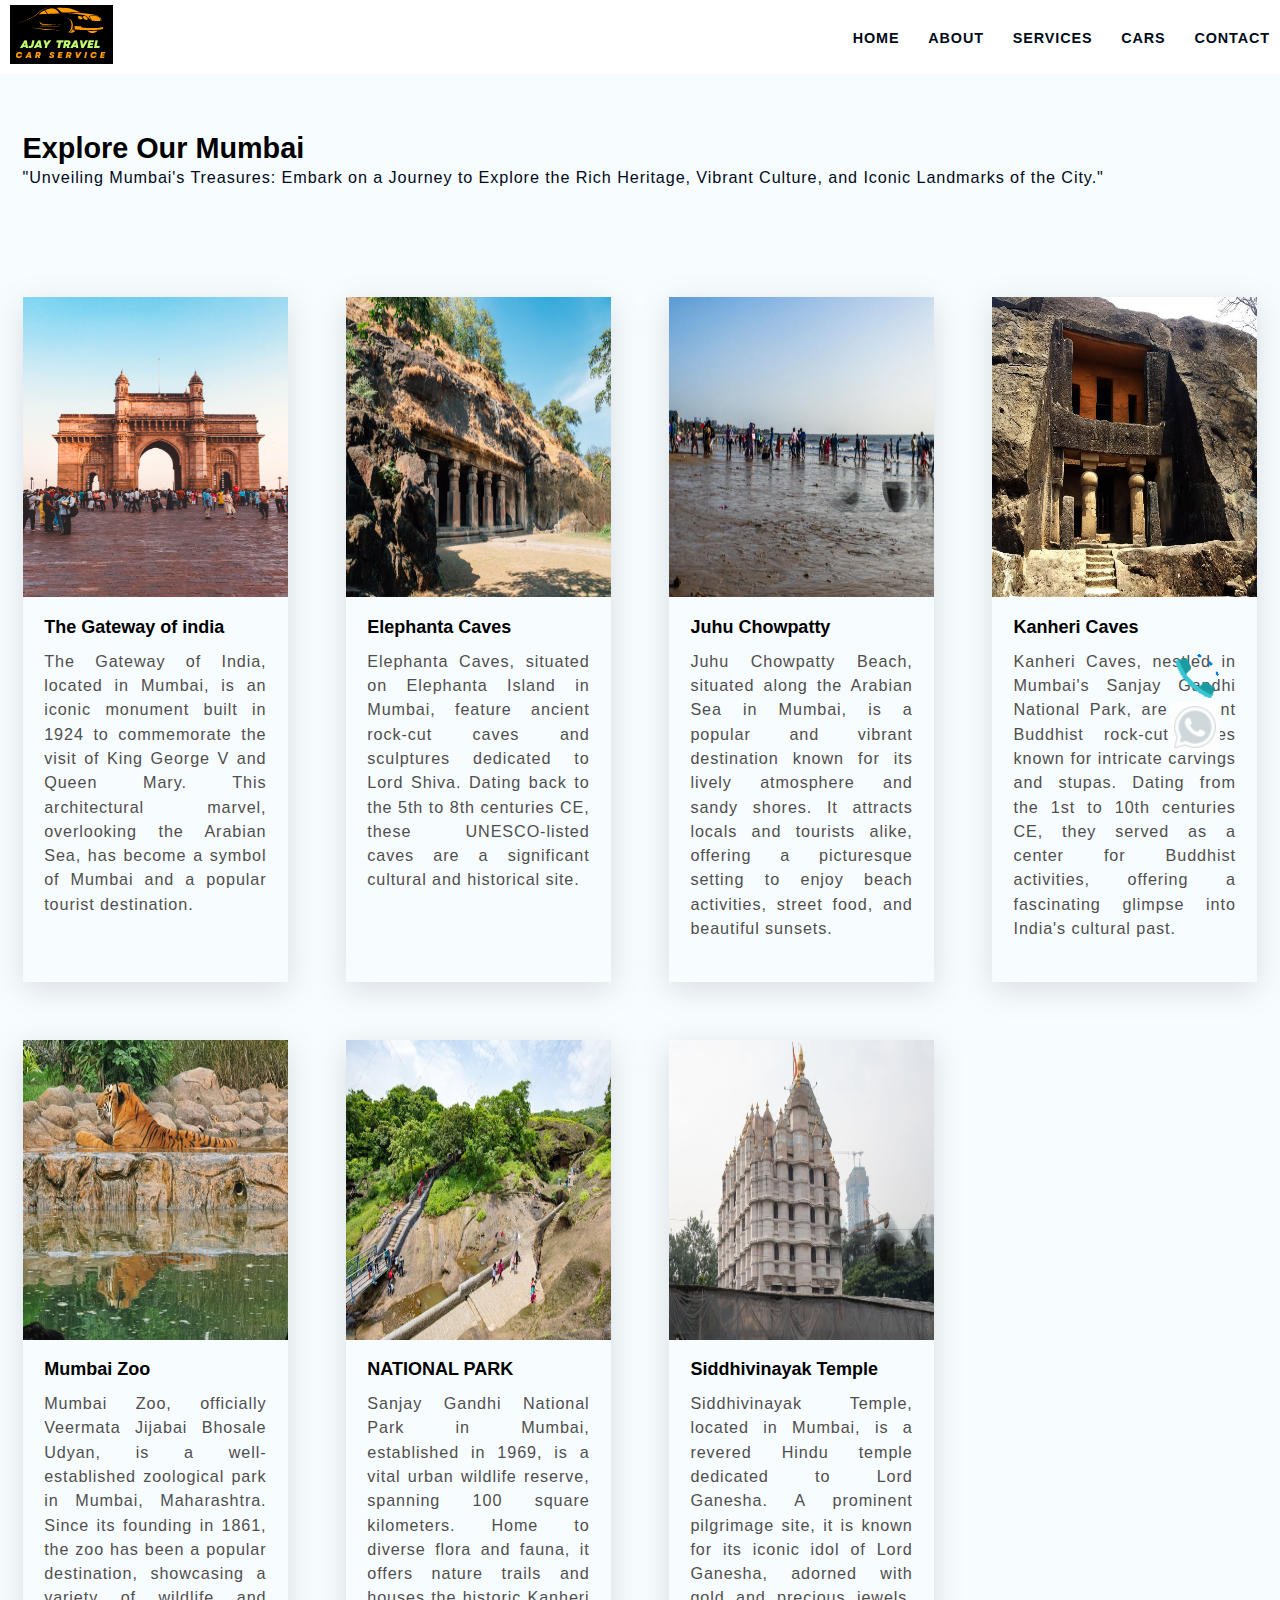
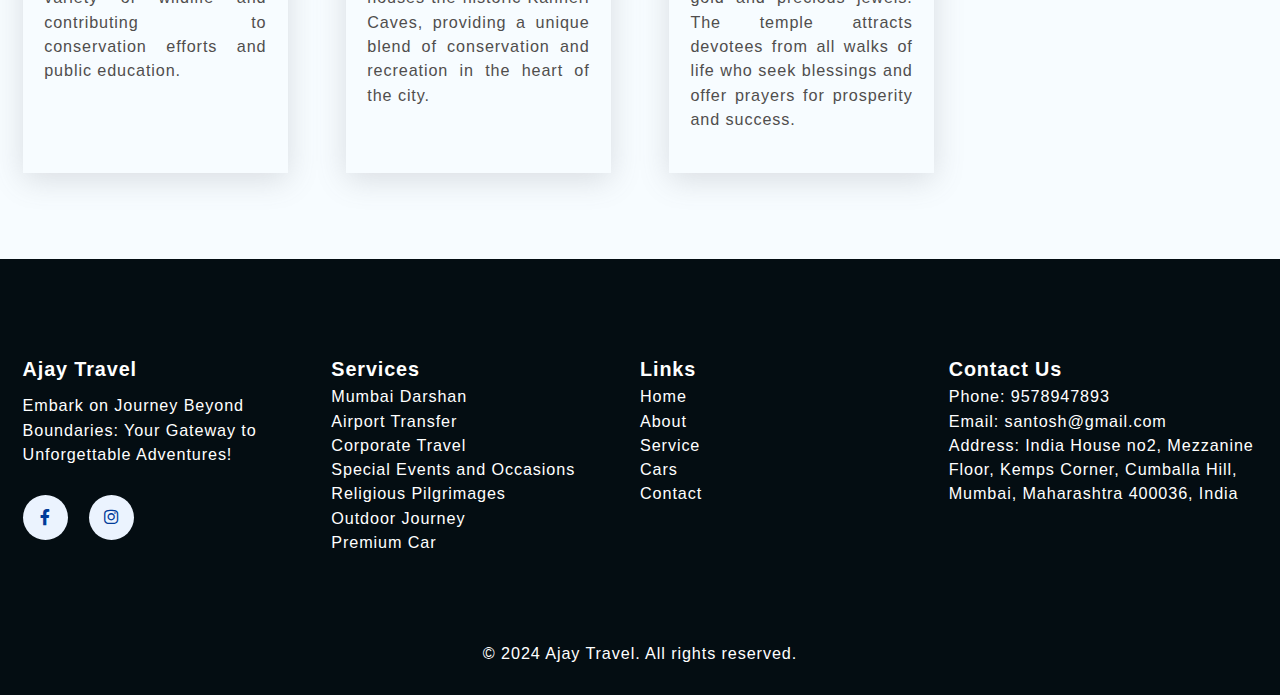
<file: mumbai_darshan 1.html>
<!DOCTYPE html>
<html lang="en">
  <head>
    <meta charset="UTF-8" />
    <meta name="viewport" content="width=device-width, initial-scale=1.0" />
    <meta name="description" content="Discover Mumbai's Wonders: Unforgettable Darshan Tours with Expert Guides. Book Now for a Fascinating Exploration of Mumbai's Iconic Landmarks and Hidden Gems">
    <title> Mumbai Darshan </title>
    <link
      rel="stylesheet"
      href="https://cdnjs.cloudflare.com/ajax/libs/font-awesome/6.0.0/css/all.min.css"
      integrity="sha512-9usAa10IRO0HhonpyAIVpjrylPvoDwiPUiKdWk5t3PyolY1cOd4DSE0Ga+ri4AuTroPR5aQvXU9xC6qOPnzFeg=="
      crossorigin="anonymous"
      referrerpolicy="no-referrer"
    />

    <link rel="stylesheet" href="css/style.css" />
  </head>
  <body>
    <!--? ========================================= Start NAVBAR Section ========================================== -->
    <header class="section-navbar">
      <div class="container">
        <div class="navbar-brand">
          <a href="index.html">
            <img
            src="images\NEW AJAY.png"
              alt=" LOGO OF COMPANY"
               width="80%" 
              height="auto" 
              >
          </a>
        </div>
        <nav class="navbar">
          <ul>
            <li class="nav-item">
              <a class="nav-link" href="index.html"> home </a>
            </li>
            <li class="nav-item">
              <a class="nav-link" href="about.html"> about </a>
            </li>
            <li class="nav-item">
              <a class="nav-link" href="service.html"> services </a>
            </li>
            <li class="nav-item">
              <a class="nav-link" href="Premiunm car.html"> Cars </a>
            </li>
           
            <li class="nav-item">
              <a class="nav-link" href="contact.html"> contact </a>
            </li>
          </ul>
        </nav>
      </div>
    </header>

    <!--? ================================== End NAVBAR Section ========================================= -->

    <!--? ====================================== Start mumbai_darshan Section ============================================ -->

    <section class="mumbai_darshan">
    <div class="section-blog">
      <div class="container">
        <h2 class="section-common-heading">Explore Our Mumbai</h2>
        <p class="section-common-subheading">
          "Unveiling Mumbai's Treasures: Embark on a Journey to Explore the Rich Heritage, Vibrant Culture, and Iconic Landmarks of the City."
        </p>
      </div>

      <div class="container grid grid-four--cols">
        <div class="blog">
          <figure>
            <img
             src="images/gateway of india.jpg"   alt="The Gateway of India"
            />
          </figure>
          <div class="blog-content">
            <h3 class="section-common--title">
              The Gateway of india
            </h3>
            <p class="text-justify">The Gateway of India, located in Mumbai, is an iconic monument built in 1924 to commemorate the visit of King George V and Queen Mary. This architectural marvel, overlooking the Arabian Sea, has become a symbol of Mumbai and a popular tourist destination.</p>
          </div>
        </div>

        <div class="blog">
          <figure>
            <img
            src="images\Elephanta Caves (2)_1705464181493.jpg"   alt=" Elephanta Caves"
            />
          </figure>
          <div class="blog-content">
            <h3 class="section-common--title">
              Elephanta Caves
            </h3>
            <p class="text-justify">Elephanta Caves, situated on Elephanta Island in Mumbai, feature ancient rock-cut caves and sculptures dedicated to Lord Shiva. Dating back to the 5th to 8th centuries CE, these UNESCO-listed caves are a significant cultural and historical site.</p>
          </div>
        </div>

        <div class="blog">
          <figure>
            <img
            src="images\JUHU_Chowpatty_Beach-transformed.jpeg" alt="Juhu Chowpatty"
            />
          </figure>
          <div class="blog-content">
            <h3 class="section-common--title">
              Juhu Chowpatty
            </h3>
            <P class="text-justify">Juhu Chowpatty Beach, situated along the Arabian Sea in Mumbai, is a popular and vibrant destination known for its lively atmosphere and sandy shores. It attracts locals and tourists alike, offering a picturesque setting to enjoy beach activities, street food, and beautiful sunsets.</P>
          </div>
        </div>

        <div class="blog">
          <figure>
            <img
            src="images\Kanheri_Caves__Mumbai-transformed.jpeg" alt="Kanheri Caves"
            />
          </figure>
          <div class="blog-content">
            <h3 class="section-common--title">
              Kanheri Caves
            </h3>
            <p class="text-justify">
              Kanheri Caves, nestled in Mumbai's Sanjay Gandhi National Park, are ancient Buddhist rock-cut caves known for intricate carvings and stupas. Dating from the 1st to 10th centuries CE, they served as a center for Buddhist activities, offering a fascinating glimpse into India's cultural past.</p>
          </div>
        </div>

        <div class="blog">
          <figure>
            <img
            src="images\Mumbai Zoo.jpg" alt=" Mumbai Zoo"
            />
          </figure>
          <div class="blog-content">
            <h3 class="section-common--title">
              Mumbai Zoo
            </h3>
            <p class="text-justify">Mumbai Zoo, officially Veermata Jijabai Bhosale Udyan, is a well-established zoological park in Mumbai, Maharashtra. Since its founding in 1861, the zoo has been a popular destination, showcasing a variety of wildlife and contributing to conservation efforts and public education.</p>
          </div>
        </div>

        <div class="blog">
          <figure>
            <img
            src="images\NATIONAL PARK.png" alt="  NATIONAL PARK"
            />
          </figure>
          <div class="blog-content">
            <h3 class="section-common--title">
              NATIONAL PARK
            </h3>
            <p class="text-justify">Sanjay Gandhi National Park in Mumbai, established in 1969, is a vital urban wildlife reserve, spanning 100 square kilometers. Home to diverse flora and fauna, it offers nature trails and houses the historic Kanheri Caves, providing a unique blend of conservation and recreation in the heart of the city.</p>
          </div>
        </div>

        <div class="blog">
          <figure>
            <img
            src="images\siddhivinayak-transformed.jpeg" alt=" Siddhivinayak Temple"
            />
          </figure>
          <div class="blog-content">
            <h3 class="section-common--title">
              Siddhivinayak Temple
            </h3>
            <p class="text-justify">Siddhivinayak Temple, located in Mumbai, is a revered Hindu temple dedicated to Lord Ganesha. A prominent pilgrimage site, it is known for its iconic idol of Lord Ganesha, adorned with gold and precious jewels. The temple attracts devotees from all walks of life who seek blessings and offer prayers for prosperity and success.</p>
          </div>
        </div>

       




      </div>
    </div>
  </section>

    <!--? =========================================== End mumbai_darshan Section =============================================== -->

  <!--? ==================================== START WHATAPP AND CALLING BUTTON START ==========================================   -->
    
  <section class="calling and whatapp button ">
    <div class="fixed-buttons">
      <a href="tel:9594587985" class="phone">
        <img src="images\call.gif" alt="calling button" ">
      </a>
      <a href="https://wa.me/9594587985" target="_blank">
        <img src="images\whatsapp.gif" alt="whatsapp button" >
      </a>
    </div>

  </section>

  <!--? ==================================== END WHATAPP AND CALLING BUTTON END ==========================================   -->

    <!--? ===================================== Start   FOOTER Section =============================== -->

    <footer>
      <div class="container grid grid-four--cols">
        <div class="footer-1--div">
          <div class="logo-brand">
            <a href="index.html" class="footer-subheading">Ajay Travel</a>
          </div>
          <p>Embark on Journey Beyond Boundaries: Your Gateway to Unforgettable Adventures!</p>
       

        <div class="social-footer--icons">
          <a href="#" target="_blank" alt="my facebook link" >
            <i class="fa-brands fa-facebook-f"></i>
            </a>
          
            <a href="#" target="_blank" alt="my instagram  link" >
              <i class="fa-brands fa-instagram"></i>
            </a>
        </div>

      </div>

      <div class="footer-2--div">
        <p class="footer-subheading">  Services </p>
          <ul>
            <li> <a href="mumbai_darshan 1.html"> Mumbai Darshan </a> </li>
            <li> <a href="Airport.html"> Airport Transfer </a> </li>
            <li> <a href="Corporate.html">  Corporate Travel </a> </li>
            <li> <a href="special ocasion.html"> Special Events and Occasions  </a> </li>
            <li> <a href="Religious Pilgrimages.html"> Religious Pilgrimages </a> </li>
            <li> <a href="Outdoor Journey.html"> Outdoor Journey </a> </li>
            <li> <a href="Premiunm car.html"> Premium Car </a> </li>
          </ul>
      
      </div>

       <div class="footer-3--div">
        <p class="footer-subheading"> Links  </p>
          <ul>
            <li> <a href="index.html"> Home </a> </li>
            <li> <a href="about.html"> About </a> </li>
            <li> <a href="service.html"> Service </a> </li>
            <li> <a href="Premiunm car.html"> Cars </a> </li>
            <li> <a href="contact.html"> Contact </a> </li>
          </ul>
      </div>

      <div class="footer-4--div">
        <p class="footer-subheading"> Contact Us </p>
          <ul>
            <li> <a href="#"> Phone: 9578947893 </a> </li>
            <li> <a href="#"> Email: santosh@gmail.com </a> </li>
            <li> <a href="#"> Address: 	India House no2, Mezzanine Floor, Kemps Corner, Cumballa Hill, Mumbai, Maharashtra 400036, India </a> </li>
          </ul>
        </div>

      </div>

      <div class="footer-bottom">
        <p class="footer-text">&copy; 2024  Ajay Travel. All rights reserved.</p>
    </div>
<br><br><br>

    </footer>

    <!--? ====================================== End   FOOTER Section ================================================ -->


   

    <script src="https://unpkg.com/aos@next/dist/aos.js"></script>
    <script>
      AOS.init();
    </script>

   
  </body>
</html>
</file>
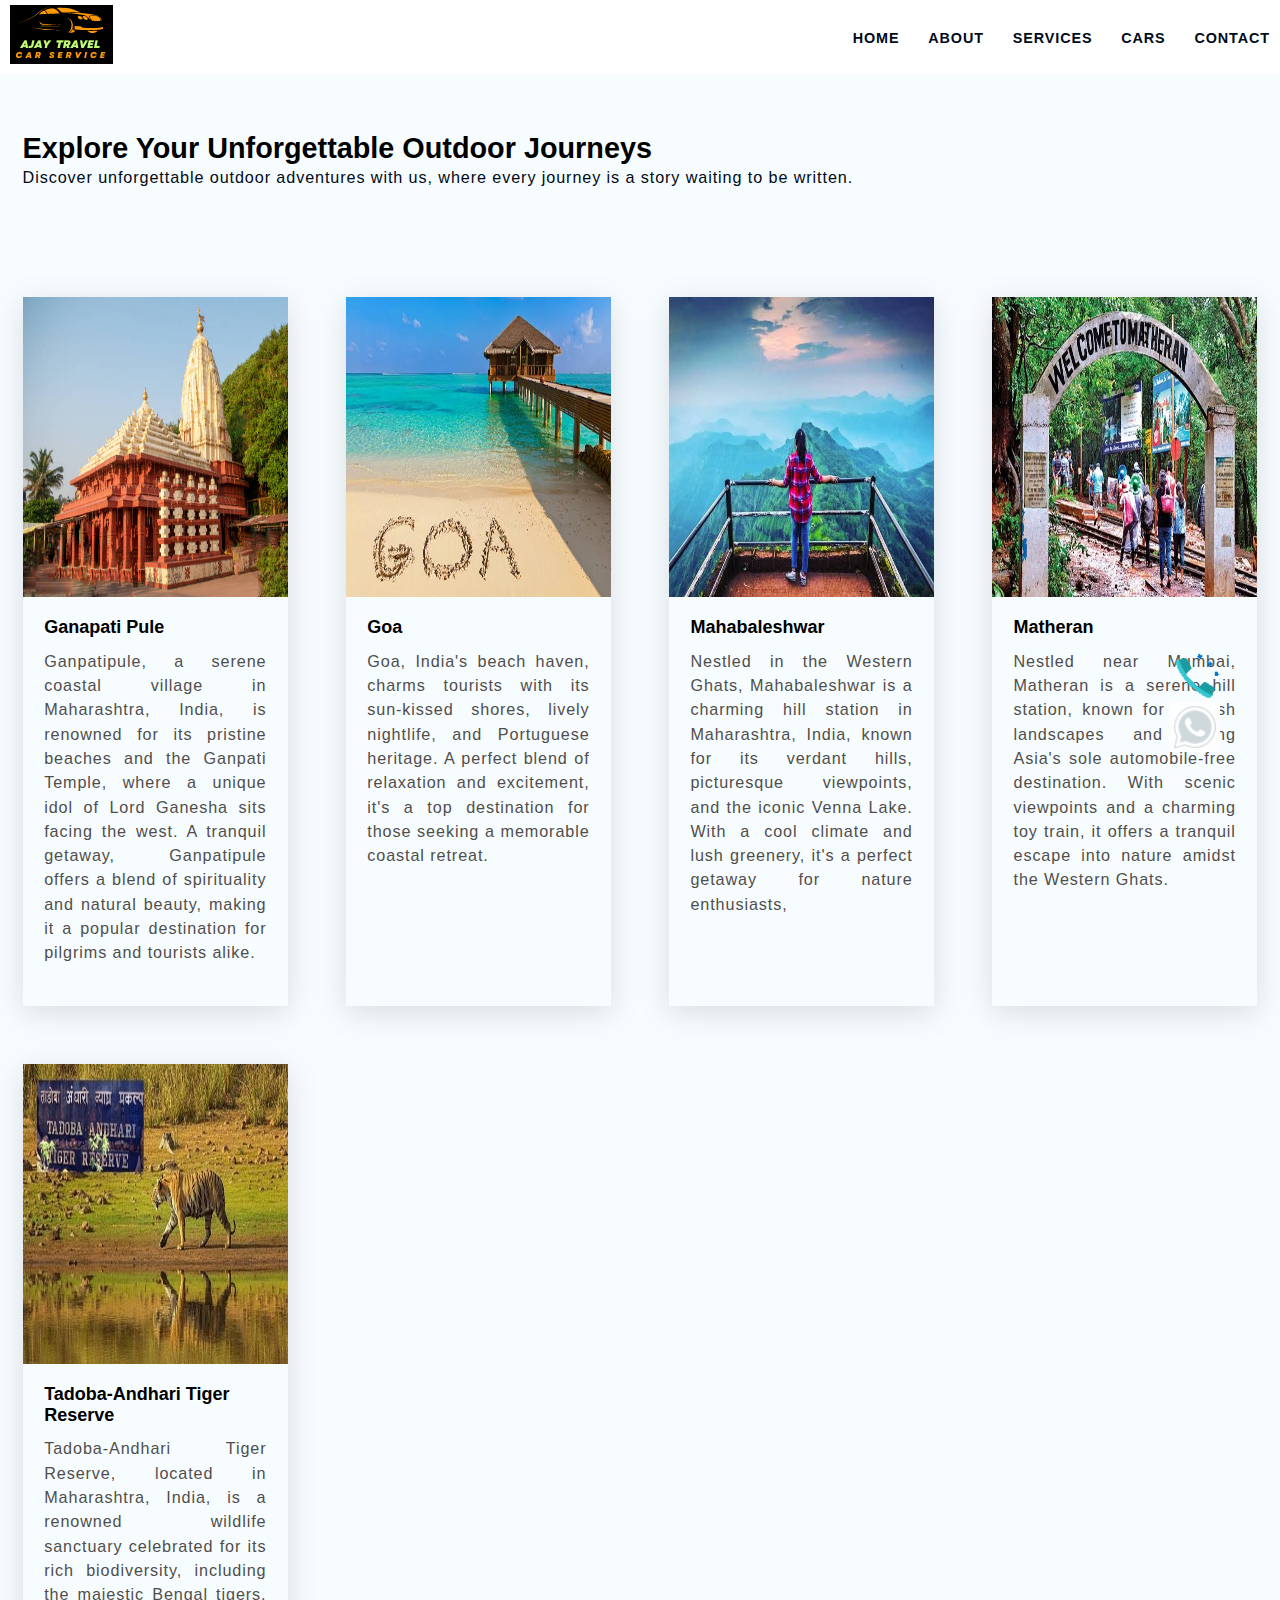
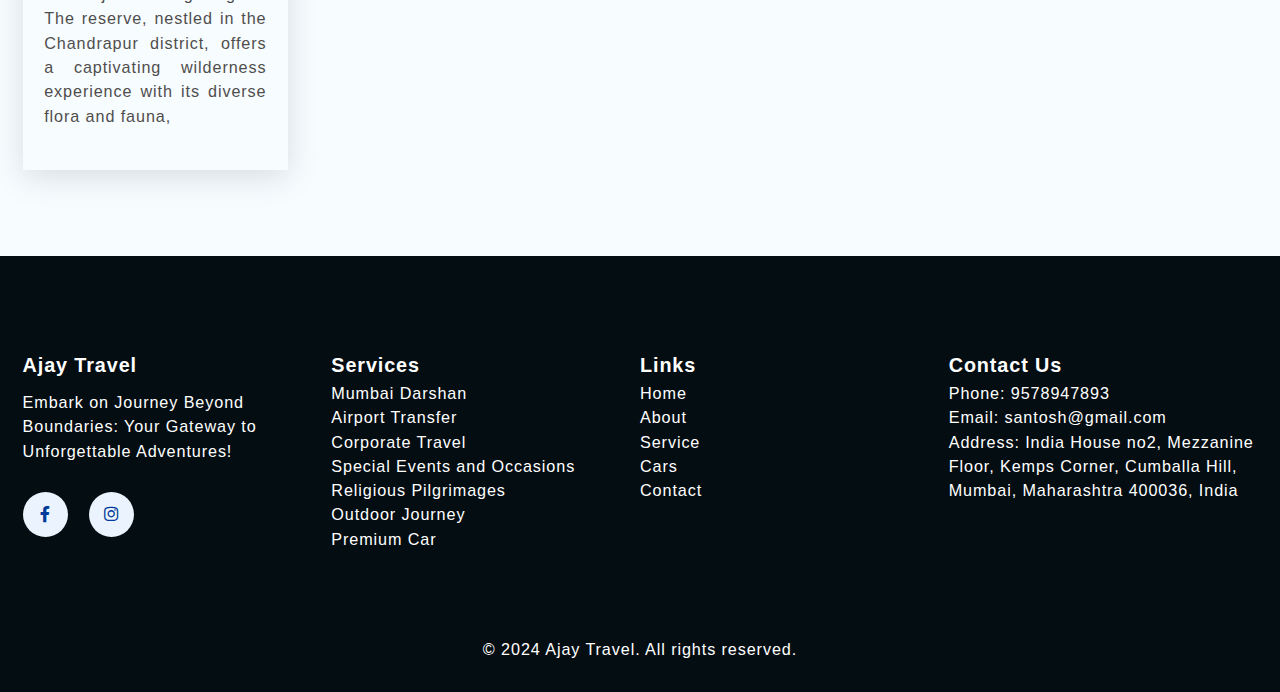
<file: Outdoor Journey.html>
<!DOCTYPE html>
<html lang="en">
  <head>
    <meta charset="UTF-8" />
    <meta name="viewport" content="width=device-width, initial-scale=1.0" />
    <meta name="description" content=" Experience the Great Outdoors: Unforgettable Adventures Tailored to Your Outdoor Passion. Book Now for Seamless Transportation and Thrilling Exploration">

   
    <title> Unforgettable Outdoor Journeys</title>
    <link
      rel="stylesheet"
      href="https://cdnjs.cloudflare.com/ajax/libs/font-awesome/6.0.0/css/all.min.css"
      integrity="sha512-9usAa10IRO0HhonpyAIVpjrylPvoDwiPUiKdWk5t3PyolY1cOd4DSE0Ga+ri4AuTroPR5aQvXU9xC6qOPnzFeg=="
      crossorigin="anonymous"
      referrerpolicy="no-referrer"
    />

    <link rel="stylesheet" href="css/style.css" />
  </head>
  <body>
    <!--? ======================================== Start NAVBAR Section ======================================== -->
    <header class="section-navbar">
      <div class="container">
        <div class="navbar-brand">
          <a href="index.html">
            <img
            src="images\NEW AJAY.png"
              alt=" LOGO OF COMPANY"
               width="80%" 
              height="auto" 
              >
          </a>
        </div>
        <nav class="navbar">
          <ul>
            <li class="nav-item">
              <a class="nav-link" href="index.html"> home </a>
            </li>
            <li class="nav-item">
              <a class="nav-link" href="about.html"> about </a>
            </li>
            <li class="nav-item">
              <a class="nav-link" href="service.html"> services </a>
            </li>
            <li class="nav-item">
              <a class="nav-link" href="Premiunm car.html"> Cars </a>
            </li>
           
            <li class="nav-item">
              <a class="nav-link" href="contact.html"> contact </a>
            </li>
          </ul>
        </nav>
      </div>
    </header>

    <!--? =========================================== End NAVBAR Section ======================================== -->

    <!--? ========================================== Start outdoor journey Section ======================================= -->

    <section class="outdoor_journey">
    <div class="section-blog">
      <div class="container">
        <h2 class="section-common-heading">Explore Your Unforgettable Outdoor Journeys</h2>
        <p class="section-common-subheading">
          Discover unforgettable outdoor adventures with us, where every journey is a story waiting to be written.
        </p>
      </div>

      <div class="container grid grid-four--cols">
        <div class="blog">
          <figure>
            <img
             src="images\ganapati pule.jpeg"   alt="Ganapati Pule"
            />
          </figure>
          <div class="blog-content">
            <h3 class="section-common--title">
              Ganapati Pule
            </h3>
            <p class="text-justify">Ganpatipule, a serene coastal village in Maharashtra, India, is renowned for its pristine beaches and the Ganpati Temple, where a unique idol of Lord Ganesha sits facing the west. A tranquil getaway, Ganpatipule offers a blend of spirituality and natural beauty, making it a popular destination for pilgrims and tourists alike.</p>
          </div>
        </div>

        <div class="blog">
          <figure>
            <img
            src="images\goa.jpeg"   alt="  Goa"
            />
          </figure>
          <div class="blog-content">
            <h3 class="section-common--title">
              Goa
            </h3>
            <p class="text-justify">
              Goa, India's beach haven, charms tourists with its sun-kissed shores, lively nightlife, and Portuguese heritage. A perfect blend of relaxation and excitement, it's a top destination for those seeking a memorable coastal retreat.</p>
          </div>
        </div>

        <div class="blog">
          <figure>
            <img
            src="images\mahabaleshwar.jpeg" alt=" Mahabaleshwar"
            />
          </figure>
          <div class="blog-content">
            <h3 class="section-common--title">
            Mahabaleshwar
            </h3>
            <P class="text-justify">Nestled in the Western Ghats, Mahabaleshwar is a charming hill station in Maharashtra, India, known for its verdant hills, picturesque viewpoints, and the iconic Venna Lake. With a cool climate and lush greenery, it's a perfect getaway for nature enthusiasts,</P>
          </div>
        </div>

        <div class="blog">
          <figure>
            <img
            src="images\matheran.jpeg" alt=" Matheran"
            />
          </figure>
          <div class="blog-content">
            <h3 class="section-common--title">
             Matheran
            </h3>
            <p class="text-justify">
              Nestled near Mumbai, Matheran is a serene hill station, known for its lush landscapes and being Asia's sole automobile-free destination. With scenic viewpoints and a charming toy train, it offers a tranquil escape into nature amidst the Western Ghats.</p>
          </div>
        </div>

        <div class="blog">
          <figure>
            <img
            src="images\tadoba tiger .jpeg" alt=" Tadoba-Andhari Tiger Reserve"
            />
          </figure>
          <div class="blog-content">
            <h3 class="section-common--title">
              Tadoba-Andhari Tiger Reserve
            </h3>
            <p class="text-justify">Tadoba-Andhari Tiger Reserve, located in Maharashtra, India, is a renowned wildlife sanctuary celebrated for its rich biodiversity, including the majestic Bengal tigers. The reserve, nestled in the Chandrapur district, offers a captivating wilderness experience with its diverse flora and fauna, </p>
          </div>
        </div>




      </div>
    </div>
  </section>

    <!--? ========================================= End outdoor journey Section ================================================== -->

<!--? ==================================== START WHATAPP AND CALLING BUTTON START ==========================================   -->
    
<section class="calling and whatapp button ">
  <div class="fixed-buttons">
    <a href="tel:9594587985" class="phone">
      <img src="images\call.gif" alt="calling button" ">
    </a>
    <a href="https://wa.me/9594587985" target="_blank">
      <img src="images\whatsapp.gif" alt="whatsapp button" >
    </a>
  </div>

</section>

<!--? ==================================== END WHATAPP AND CALLING BUTTON END ==========================================   -->

  <!--? ===================================== Start   FOOTER Section =============================== -->

  <footer>
    <div class="container grid grid-four--cols">
      <div class="footer-1--div">
        <div class="logo-brand">
          <a href="index.html" class="footer-subheading">Ajay Travel</a>
        </div>
        <p>Embark on Journey Beyond Boundaries: Your Gateway to Unforgettable Adventures!</p>
     

      <div class="social-footer--icons">
        <a href="#" target="_blank" alt="my facebook link" >
          <i class="fa-brands fa-facebook-f"></i>
          </a>
        
          <a href="#" target="_blank" alt="my instagram  link" >
            <i class="fa-brands fa-instagram"></i>
          </a>
      </div>

    </div>

    <div class="footer-2--div">
      <p class="footer-subheading">  Services </p>
        <ul>
          <li> <a href="mumbai_darshan 1.html"> Mumbai Darshan </a> </li>
          <li> <a href="Airport.html"> Airport Transfer </a> </li>
          <li> <a href="Corporate.html">  Corporate Travel </a> </li>
          <li> <a href="special ocasion.html"> Special Events and Occasions  </a> </li>
          <li> <a href="Religious Pilgrimages.html"> Religious Pilgrimages </a> </li>
          <li> <a href="Outdoor Journey.html"> Outdoor Journey </a> </li>
          <li> <a href="Premiunm car.html"> Premium Car </a> </li>
        </ul>
    
    </div>

     <div class="footer-3--div">
      <p class="footer-subheading"> Links  </p>
        <ul>
          <li> <a href="index.html"> Home </a> </li>
          <li> <a href="about.html"> About </a> </li>
          <li> <a href="service.html"> Service </a> </li>
          <li> <a href="Premiunm car.html"> Cars </a> </li>
          <li> <a href="contact.html"> Contact </a> </li>
        </ul>
    </div>

    <div class="footer-4--div">
      <p class="footer-subheading"> Contact Us </p>
        <ul>
          <li> <a href="#"> Phone: 9578947893 </a> </li>
          <li> <a href="#"> Email: santosh@gmail.com </a> </li>
          <li> <a href="#"> Address: 	India House no2, Mezzanine Floor, Kemps Corner, Cumballa Hill, Mumbai, Maharashtra 400036, India </a> </li>
        </ul>
      </div>

    </div>

    <div class="footer-bottom">
      <p class="footer-text">&copy; 2024  Ajay Travel. All rights reserved.</p>
  </div>
<br><br><br>

  </footer>

  <!--? ====================================== End   FOOTER Section ================================================ -->


    

    <script src="https://unpkg.com/aos@next/dist/aos.js"></script>
    <script>
      AOS.init();
    </script>

   
  </bod>
</html>
</file>
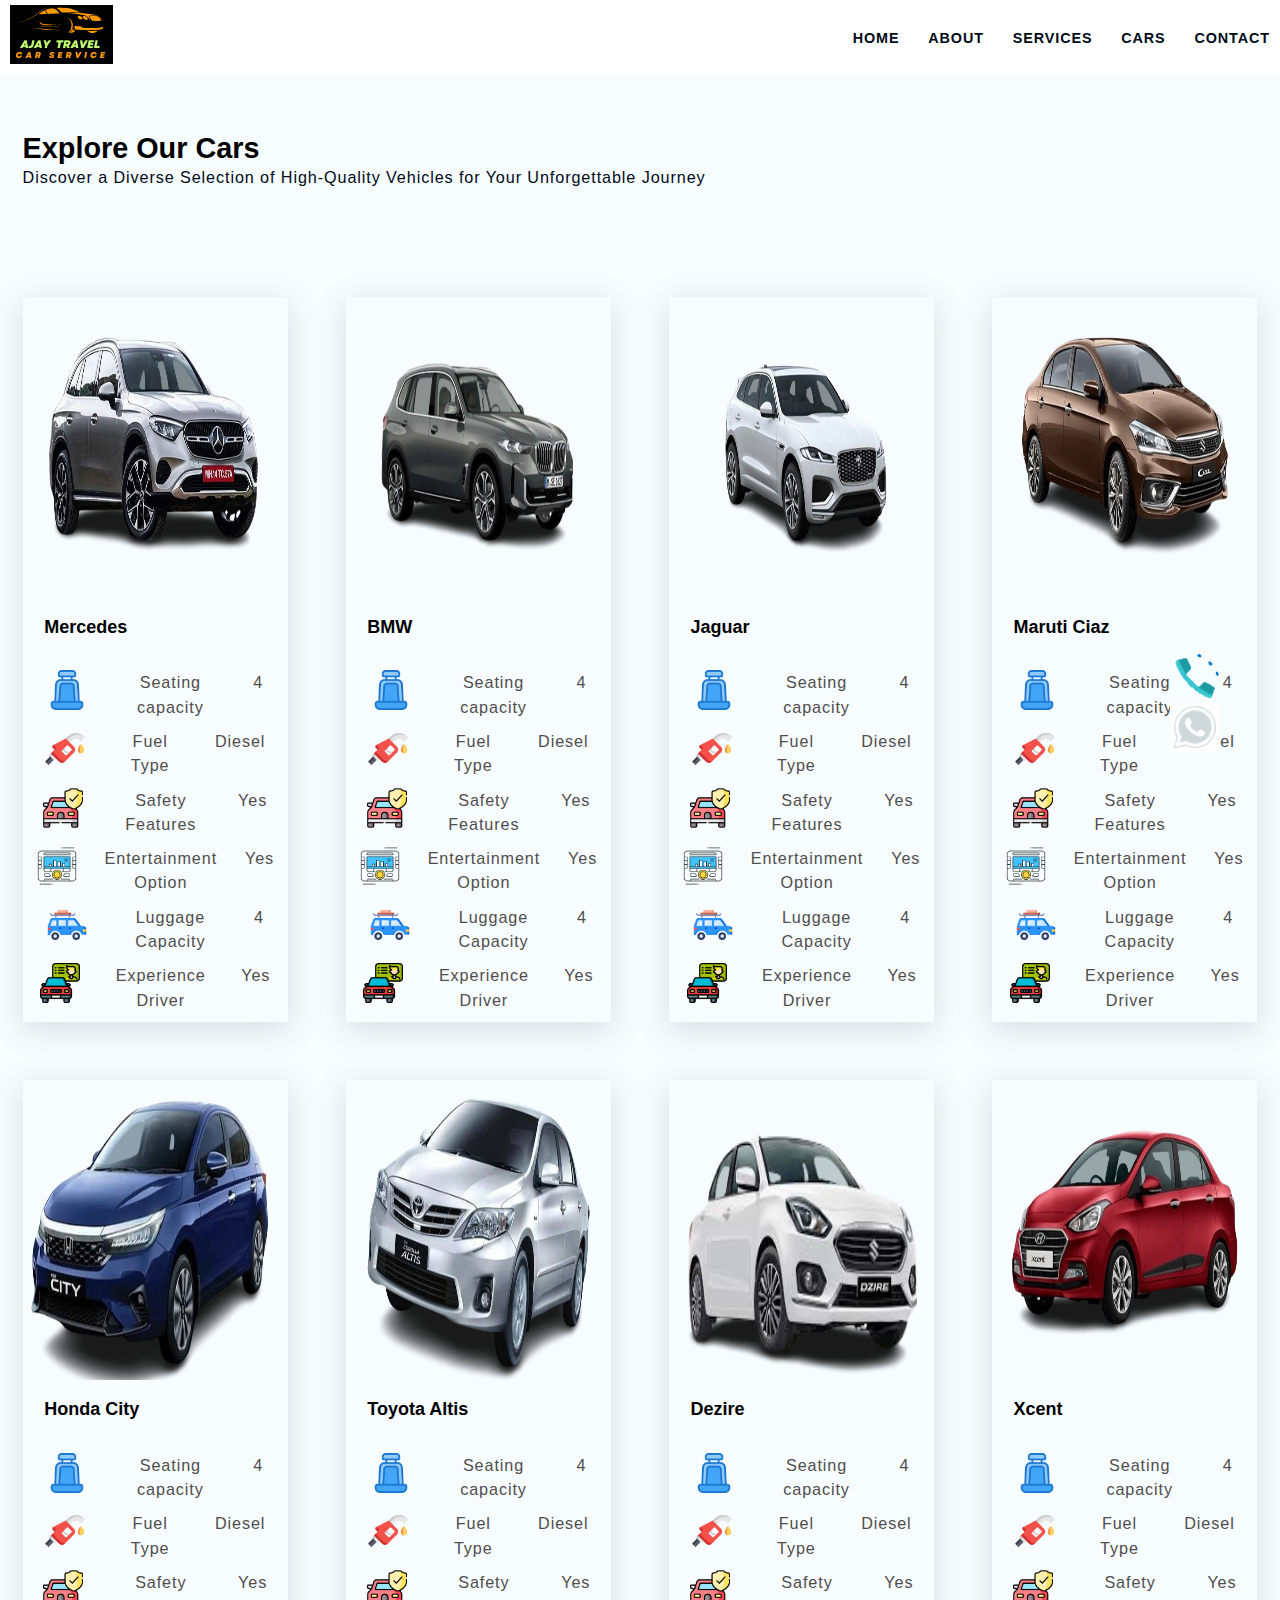
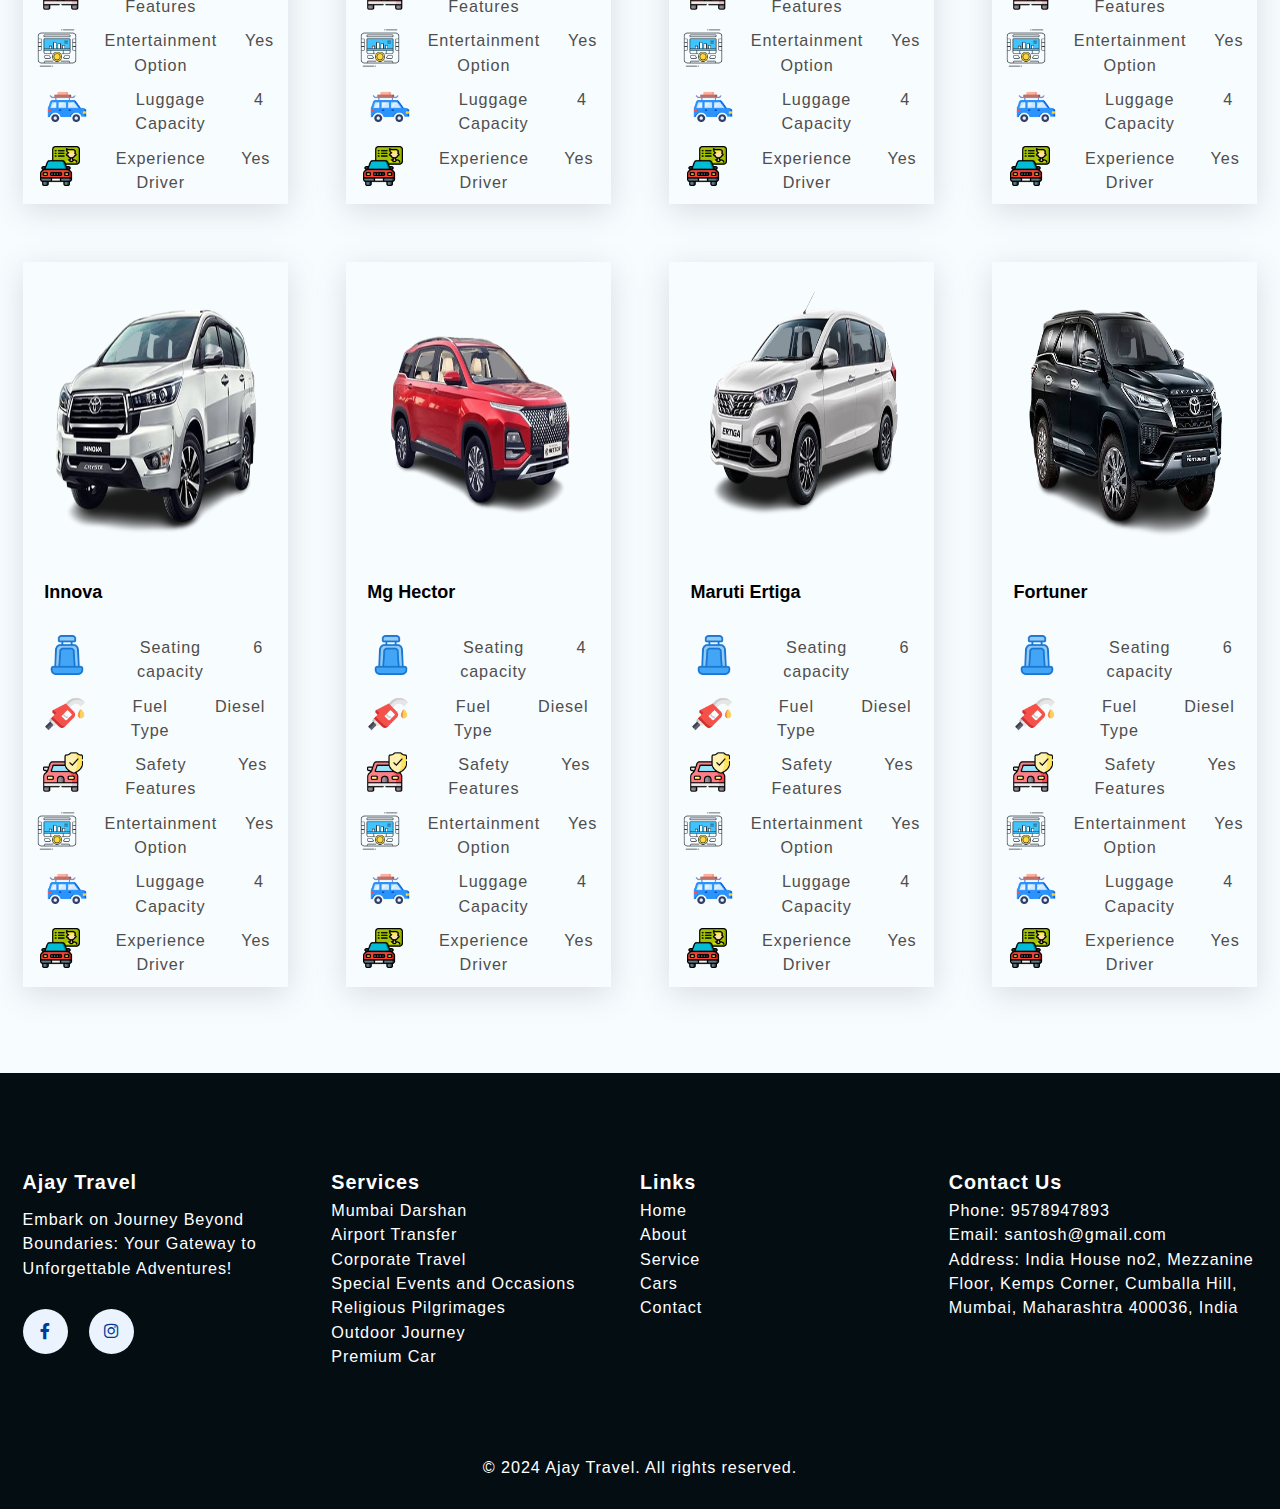
<file: Premiunm car.html>
<!DOCTYPE html>
<html lang="en">
  <head>
    <meta charset="UTF-8" />
    <meta name="viewport" content="width=device-width, initial-scale=1.0" />
    <meta name="description" content=" Indulge in Luxury Travel: Premium Car Services Tailored to Your Every Need. Book Now for Comfortable Transportation and Exceptional Service">

   
    <title> Rajesh Tours and Travel</title>
    <link
      rel="stylesheet"
      href="https://cdnjs.cloudflare.com/ajax/libs/font-awesome/6.0.0/css/all.min.css"
      integrity="sha512-9usAa10IRO0HhonpyAIVpjrylPvoDwiPUiKdWk5t3PyolY1cOd4DSE0Ga+ri4AuTroPR5aQvXU9xC6qOPnzFeg=="
      crossorigin="anonymous"
      referrerpolicy="no-referrer"
    />

    <link rel="stylesheet" href="css/style.css" />
  </head>
  <body>
    <!--? ============================================= Start NAVBAR Section ====================================== -->
    <header class="section-navbar">
      <div class="container">
        <div class="navbar-brand">
          <a href="index.html">
            <img
            src="images\NEW AJAY.png"
              alt=" LOGO OF COMPANY"
               width="80%" 
              height="auto" 
              >
          </a>
        </div>
        <nav class="navbar">
          <ul>
            <li class="nav-item">
              <a class="nav-link" href="index.html"> home </a>
            </li>
            <li class="nav-item">
              <a class="nav-link" href="about.html"> about </a>
            </li>
            <li class="nav-item">
              <a class="nav-link" href="service.html"> services </a>
            </li>
            <li class="nav-item">
              <a class="nav-link" href="Premiunm car.html"> Cars </a>
            </li>
            <li class="nav-item">
              <a class="nav-link" href="contact.html"> contact </a>
            </li>
          </ul>
        </nav>
      </div>
    </header>

    <!--? ======================================== End NAVBAR Section =========================================== -->

    <!--? ========================================= Start premium_cars Section ====================================== -->

    <section class="premium_cars">
    <div class="section-blog">
      <div class="container">
        <h2 class="section-common-heading">Explore Our Cars</h2>
        <p class="section-common-subheading">
          Discover a Diverse Selection of High-Quality Vehicles for Your Unforgettable Journey
        </p>
      </div>

      <div class="container grid grid-four--cols">

        <div class="blog">
          <figure>
            <img
             src="images\cars\Luxury_-_Mercedes.png"   alt=" Mercedes"
            />
          </figure>
          <div class="blog-content">
            <h3 class="section-common--title">
           Mercedes
            </h3>
           
          </div>
          <div  class="car-info"   >
            <img src="images\car seat .png" >
            <p ">Seating <br> capacity</p>
            <p>4</p>
        </div>

        <div class="car-info"  >
          <img src="images\car fuel.png">
          <p >Fuel <br>  Type</p>
          <p>Diesel</p>
      </div>

      <div class="car-info" >
          <img src="images\car insurance.png"  >
          <p>Safety <br> Features</p>
          <p>Yes</p>
      </div>

      <div class="car-info"  >
          <img src="images\car entertainment.png"  >
          <p  ">Entertainment <br> Option</p>
          <p>Yes</p>
      </div>

      <div class="car-info"  >
          <img src="images\car lugg.png"  >
          <p  >Luggage <br> Capacity</p>
          <p>4</p>
      </div>

      <div class="car-info"  >
          <img src="images\car license.png" >
          <p  >Experience <br> Driver</p>
          <p>Yes</p>
      </div>

        </div>

        <div class="blog">
          <figure>
            <img
             src="images\cars\Luxury-BMW.png"   alt="  BMW"
            />
          </figure>
          <div class="blog-content">
            <h3 class="section-common--title">
          BMW
            </h3>
           
          </div>
          <div  class="car-info"   >
            <img src="images\car seat .png" >
            <p ">Seating <br> capacity</p>
            <p>4</p>
        </div>

        <div class="car-info"  >
          <img src="images\car fuel.png">
          <p >Fuel <br>  Type</p>
          <p>Diesel</p>
      </div>

      <div class="car-info" >
          <img src="images\car insurance.png"  >
          <p>Safety <br> Features</p>
          <p>Yes</p>
      </div>

      <div class="car-info"  >
          <img src="images\car entertainment.png"  >
          <p  ">Entertainment <br> Option</p>
          <p>Yes</p>
      </div>

      <div class="car-info"  >
          <img src="images\car lugg.png"  >
          <p  >Luggage <br> Capacity</p>
          <p>4</p>
      </div>

      <div class="car-info"  >
          <img src="images\car license.png" >
          <p  >Experience <br> Driver</p>
          <p>Yes</p>
      </div>

        </div>

        <div class="blog">
          <figure>
            <img
             src="images\cars\Luxury-Jagua.png"   alt="  Jaguar"
            />
          </figure>
          <div class="blog-content">
            <h3 class="section-common--title">
          Jaguar
            </h3>
           
          </div>
          <div  class="car-info"   >
            <img src="images\car seat .png" >
            <p ">Seating <br> capacity</p>
            <p>4</p>
        </div>

        <div class="car-info"  >
          <img src="images\car fuel.png">
          <p >Fuel <br>  Type</p>
          <p>Diesel</p>
      </div>

      <div class="car-info" >
          <img src="images\car insurance.png"  >
          <p>Safety <br> Features</p>
          <p>Yes</p>
      </div>

      <div class="car-info"  >
          <img src="images\car entertainment.png"  >
          <p  ">Entertainment <br> Option</p>
          <p>Yes</p>
      </div>

      <div class="car-info"  >
          <img src="images\car lugg.png"  >
          <p  >Luggage <br> Capacity</p>
          <p>4</p>
      </div>

      <div class="car-info"  >
          <img src="images\car license.png" >
          <p  >Experience <br> Driver</p>
          <p>Yes</p>
      </div>

        </div>


        <div class="blog">
          <figure>
            <img
             src="images\cars\Muv-_Maruti_Ciaz.png"   alt=" Maruti Ciaz"
            />
          </figure>
          <div class="blog-content">
            <h3 class="section-common--title">
          Maruti Ciaz
            </h3>
           
          </div>
          <div  class="car-info"   >
            <img src="images\car seat .png" >
            <p ">Seating <br> capacity</p>
            <p>4</p>
        </div>

        <div class="car-info"  >
          <img src="images\car fuel.png">
          <p >Fuel <br>  Type</p>
          <p>Diesel</p>
      </div>

      <div class="car-info" >
          <img src="images\car insurance.png"  >
          <p>Safety <br> Features</p>
          <p>Yes</p>
      </div>

      <div class="car-info"  >
          <img src="images\car entertainment.png"  >
          <p  ">Entertainment <br> Option</p>
          <p>Yes</p>
      </div>

      <div class="car-info"  >
          <img src="images\car lugg.png"  >
          <p  >Luggage <br> Capacity</p>
          <p>4</p>
      </div>

      <div class="car-info"  >
          <img src="images\car license.png" >
          <p  >Experience <br> Driver</p>
          <p>Yes</p>
      </div>

        </div>

        <div class="blog">
          <figure>
            <img
             src="images\cars\Muv-Honda_City.png"   alt=" Honda City "
            />
          </figure>
          <div class="blog-content">
            <h3 class="section-common--title">
          Honda City 
            </h3>
           
          </div>
          <div  class="car-info"   >
            <img src="images\car seat .png" >
            <p ">Seating <br> capacity</p>
            <p>4</p>
        </div>

        <div class="car-info"  >
          <img src="images\car fuel.png">
          <p >Fuel <br>  Type</p>
          <p>Diesel</p>
      </div>

      <div class="car-info" >
          <img src="images\car insurance.png"  >
          <p>Safety <br> Features</p>
          <p>Yes</p>
      </div>

      <div class="car-info"  >
          <img src="images\car entertainment.png"  >
          <p  ">Entertainment <br> Option</p>
          <p>Yes</p>
      </div>

      <div class="car-info"  >
          <img src="images\car lugg.png"  >
          <p  >Luggage <br> Capacity</p>
          <p>4</p>
      </div>

      <div class="car-info"  >
          <img src="images\car license.png" >
          <p  >Experience <br> Driver</p>
          <p>Yes</p>
      </div>

        </div>


        <div class="blog">
          <figure>
            <img
             src="images\cars\Muv-Toyota_Altis.png"   alt=" Toyota Altis "
            />
          </figure>
          <div class="blog-content">
            <h3 class="section-common--title">
          Toyota Altis 
            </h3>
           
          </div>
          <div  class="car-info"   >
            <img src="images\car seat .png" >
            <p ">Seating <br> capacity</p>
            <p>4</p>
        </div>

        <div class="car-info"  >
          <img src="images\car fuel.png">
          <p >Fuel <br>  Type</p>
          <p>Diesel</p>
      </div>

      <div class="car-info" >
          <img src="images\car insurance.png"  >
          <p>Safety <br> Features</p>
          <p>Yes</p>
      </div>

      <div class="car-info"  >
          <img src="images\car entertainment.png"  >
          <p  ">Entertainment <br> Option</p>
          <p>Yes</p>
      </div>

      <div class="car-info"  >
          <img src="images\car lugg.png"  >
          <p  >Luggage <br> Capacity</p>
          <p>4</p>
      </div>

      <div class="car-info"  >
          <img src="images\car license.png" >
          <p  >Experience <br> Driver</p>
          <p>Yes</p>
      </div>

        </div>


        <div class="blog">
          <figure>
            <img
             src="images\cars\Sedan-Dezire.png"   alt="  Dezire"
            />
          </figure>
          <div class="blog-content">
            <h3 class="section-common--title">
          Dezire
            </h3>
           
          </div>
          <div  class="car-info"   >
            <img src="images\car seat .png" >
            <p ">Seating <br> capacity</p>
            <p>4</p>
        </div>

        <div class="car-info"  >
          <img src="images\car fuel.png">
          <p >Fuel <br>  Type</p>
          <p>Diesel</p>
      </div>

      <div class="car-info" >
          <img src="images\car insurance.png"  >
          <p>Safety <br> Features</p>
          <p>Yes</p>
      </div>

      <div class="car-info"  >
          <img src="images\car entertainment.png"  >
          <p  ">Entertainment <br> Option</p>
          <p>Yes</p>
      </div>

      <div class="car-info"  >
          <img src="images\car lugg.png"  >
          <p  >Luggage <br> Capacity</p>
          <p>4</p>
      </div>

      <div class="car-info"  >
          <img src="images\car license.png" >
          <p  >Experience <br> Driver</p>
          <p>Yes</p>
      </div>

        </div>



        <div class="blog">
          <figure>
            <img
             src="images\cars\Sedan-Xcent.png"   alt="  Xcent"
            />
          </figure>
          <div class="blog-content">
            <h3 class="section-common--title">
          Xcent
            </h3>
           
          </div>
          <div  class="car-info"   >
            <img src="images\car seat .png" >
            <p ">Seating <br> capacity</p>
            <p>4</p>
        </div>

        <div class="car-info"  >
          <img src="images\car fuel.png">
          <p >Fuel <br>  Type</p>
          <p>Diesel</p>
      </div>

      <div class="car-info" >
          <img src="images\car insurance.png"  >
          <p>Safety <br> Features</p>
          <p>Yes</p>
      </div>

      <div class="car-info"  >
          <img src="images\car entertainment.png"  >
          <p  ">Entertainment <br> Option</p>
          <p>Yes</p>
      </div>

      <div class="car-info"  >
          <img src="images\car lugg.png"  >
          <p  >Luggage <br> Capacity</p>
          <p>4</p>
      </div>

      <div class="car-info"  >
          <img src="images\car license.png" >
          <p  >Experience <br> Driver</p>
          <p>Yes</p>
      </div>

        </div>



        <div class="blog">
          <figure>
            <img
             src="images\cars\Suv_-_Innova.png"   alt="   Innova"
            />
          </figure>
          <div class="blog-content">
            <h3 class="section-common--title">
           Innova
            </h3>
           
          </div>
          <div  class="car-info"   >
            <img src="images\car seat .png" >
            <p ">Seating <br> capacity</p>
            <p>6</p>
        </div>

        <div class="car-info"  >
          <img src="images\car fuel.png">
          <p >Fuel <br>  Type</p>
          <p>Diesel</p>
      </div>

      <div class="car-info" >
          <img src="images\car insurance.png"  >
          <p>Safety <br> Features</p>
          <p>Yes</p>
      </div>

      <div class="car-info"  >
          <img src="images\car entertainment.png"  >
          <p  ">Entertainment <br> Option</p>
          <p>Yes</p>
      </div>

      <div class="car-info"  >
          <img src="images\car lugg.png"  >
          <p  >Luggage <br> Capacity</p>
          <p>4</p>
      </div>

      <div class="car-info"  >
          <img src="images\car license.png" >
          <p  >Experience <br> Driver</p>
          <p>Yes</p>
      </div>

        </div>

        <div class="blog">
          <figure>
            <img
             src="images\cars\Suv_-_Mg_Hector.png"   alt=" Mg Hector"
            />
          </figure>
          <div class="blog-content">
            <h3 class="section-common--title">
           Mg Hector
            </h3>
           
          </div>
          <div  class="car-info"   >
            <img src="images\car seat .png" >
            <p ">Seating <br> capacity</p>
            <p>4</p>
        </div>

        <div class="car-info"  >
          <img src="images\car fuel.png">
          <p >Fuel <br>  Type</p>
          <p>Diesel</p>
      </div>

      <div class="car-info" >
          <img src="images\car insurance.png"  >
          <p>Safety <br> Features</p>
          <p>Yes</p>
      </div>

      <div class="car-info"  >
          <img src="images\car entertainment.png"  >
          <p  ">Entertainment <br> Option</p>
          <p>Yes</p>
      </div>

      <div class="car-info"  >
          <img src="images\car lugg.png"  >
          <p  >Luggage <br> Capacity</p>
          <p>4</p>
      </div>

      <div class="car-info"  >
          <img src="images\car license.png" >
          <p  >Experience <br> Driver</p>
          <p>Yes</p>
      </div>

        </div>

        <div class="blog">
          <figure>
            <img
             src="images\cars\Suv-_Maruti_Ertiga.png"   alt="  Maruti Ertiga"
            />
          </figure>
          <div class="blog-content">
            <h3 class="section-common--title">
      Maruti Ertiga
            </h3>
           
          </div>
          <div  class="car-info"   >
            <img src="images\car seat .png" >
            <p ">Seating <br> capacity</p>
            <p>6</p>
        </div>

        <div class="car-info"  >
          <img src="images\car fuel.png">
          <p >Fuel <br>  Type</p>
          <p>Diesel</p>
      </div>

      <div class="car-info" >
          <img src="images\car insurance.png"  >
          <p>Safety <br> Features</p>
          <p>Yes</p>
      </div>

      <div class="car-info"  >
          <img src="images\car entertainment.png"  >
          <p  ">Entertainment <br> Option</p>
          <p>Yes</p>
      </div>

      <div class="car-info"  >
          <img src="images\car lugg.png"  >
          <p  >Luggage <br> Capacity</p>
          <p>4</p>
      </div>

      <div class="car-info"  >
          <img src="images\car license.png" >
          <p  >Experience <br> Driver</p>
          <p>Yes</p>
      </div>

        </div>


        <div class="blog">
          <figure>
            <img
             src="images\cars\Suv-Fortuner.png"   alt=" Fortuner"
            />
          </figure>
          <div class="blog-content">
            <h3 class="section-common--title">
         Fortuner
            </h3>
           
          </div>
          <div  class="car-info"   >
            <img src="images\car seat .png" >
            <p ">Seating <br> capacity</p>
            <p>6</p>
        </div>

        <div class="car-info"  >
          <img src="images\car fuel.png">
          <p >Fuel <br>  Type</p>
          <p>Diesel</p>
      </div>

      <div class="car-info" >
          <img src="images\car insurance.png"  >
          <p>Safety <br> Features</p>
          <p>Yes</p>
      </div>

      <div class="car-info"  >
          <img src="images\car entertainment.png"  >
          <p  ">Entertainment <br> Option</p>
          <p>Yes</p>
      </div>

      <div class="car-info"  >
          <img src="images\car lugg.png"  >
          <p  >Luggage <br> Capacity</p>
          <p>4</p>
      </div>

      <div class="car-info"  >
          <img src="images\car license.png" >
          <p  >Experience <br> Driver</p>
          <p>Yes</p>
      </div>

        </div>
       



      </div>
    </div>
  </section>

    <!--? =========================================== End premium_cars Section =================================== -->

   <!--? ==================================== START WHATAPP AND CALLING BUTTON START ==========================================   -->
    
  <section class="calling and whatapp button ">
    <div class="fixed-buttons">
      <a href="tel:9594587985" class="phone">
        <img src="images\call.gif" alt="calling button" ">
      </a>
      <a href="https://wa.me/9594587985" target="_blank">
        <img src="images\whatsapp.gif" alt="whatsapp button" >
      </a>
    </div>

  </section>

  <!--? ==================================== END WHATAPP AND CALLING BUTTON END ==========================================   -->

    <!--? ===================================== Start   FOOTER Section =============================== -->

    <footer>
      <div class="container grid grid-four--cols">
        <div class="footer-1--div">
          <div class="logo-brand">
            <a href="index.html" class="footer-subheading">Ajay Travel</a>
          </div>
          <p>Embark on Journey Beyond Boundaries: Your Gateway to Unforgettable Adventures!</p>
       

        <div class="social-footer--icons">
          <a href="#" target="_blank" alt="my facebook link" >
            <i class="fa-brands fa-facebook-f"></i>
            </a>
          
            <a href="#" target="_blank" alt="my instagram  link" >
              <i class="fa-brands fa-instagram"></i>
            </a>
        </div>

      </div>

      <div class="footer-2--div">
        <p class="footer-subheading">  Services </p>
          <ul>
            <li> <a href="mumbai_darshan 1.html"> Mumbai Darshan </a> </li>
            <li> <a href="Airport.html"> Airport Transfer </a> </li>
            <li> <a href="Corporate.html">  Corporate Travel </a> </li>
            <li> <a href="special ocasion.html"> Special Events and Occasions  </a> </li>
            <li> <a href="Religious Pilgrimages.html"> Religious Pilgrimages </a> </li>
            <li> <a href="Outdoor Journey.html"> Outdoor Journey </a> </li>
            <li> <a href="Premiunm car.html"> Premium Car </a> </li>
          </ul>
      
      </div>

       <div class="footer-3--div">
        <p class="footer-subheading"> Links  </p>
          <ul>
            <li> <a href="index.html"> Home </a> </li>
            <li> <a href="about.html"> About </a> </li>
            <li> <a href="service.html"> Service </a> </li>
            <li> <a href="Premiunm car.html"> Cars </a> </li>
            <li> <a href="contact.html"> Contact </a> </li>
          </ul>
      </div>

      <div class="footer-4--div">
        <p class="footer-subheading"> Contact Us </p>
          <ul>
            <li> <a href="#"> Phone: 9578947893 </a> </li>
            <li> <a href="#"> Email: santosh@gmail.com </a> </li>
            <li> <a href="#"> Address: 	India House no2, Mezzanine Floor, Kemps Corner, Cumballa Hill, Mumbai, Maharashtra 400036, India </a> </li>
          </ul>
        </div>

      </div>

      <div class="footer-bottom">
        <p class="footer-text">&copy; 2024  Ajay Travel. All rights reserved.</p>
    </div>
<br><br><br>

    </footer>

    <!--? ====================================== End   FOOTER Section ================================================ -->




    <script src="https://unpkg.com/aos@next/dist/aos.js"></script>
    <script>
      AOS.init();
    </script>
   
  </bod>
</html>
</file>
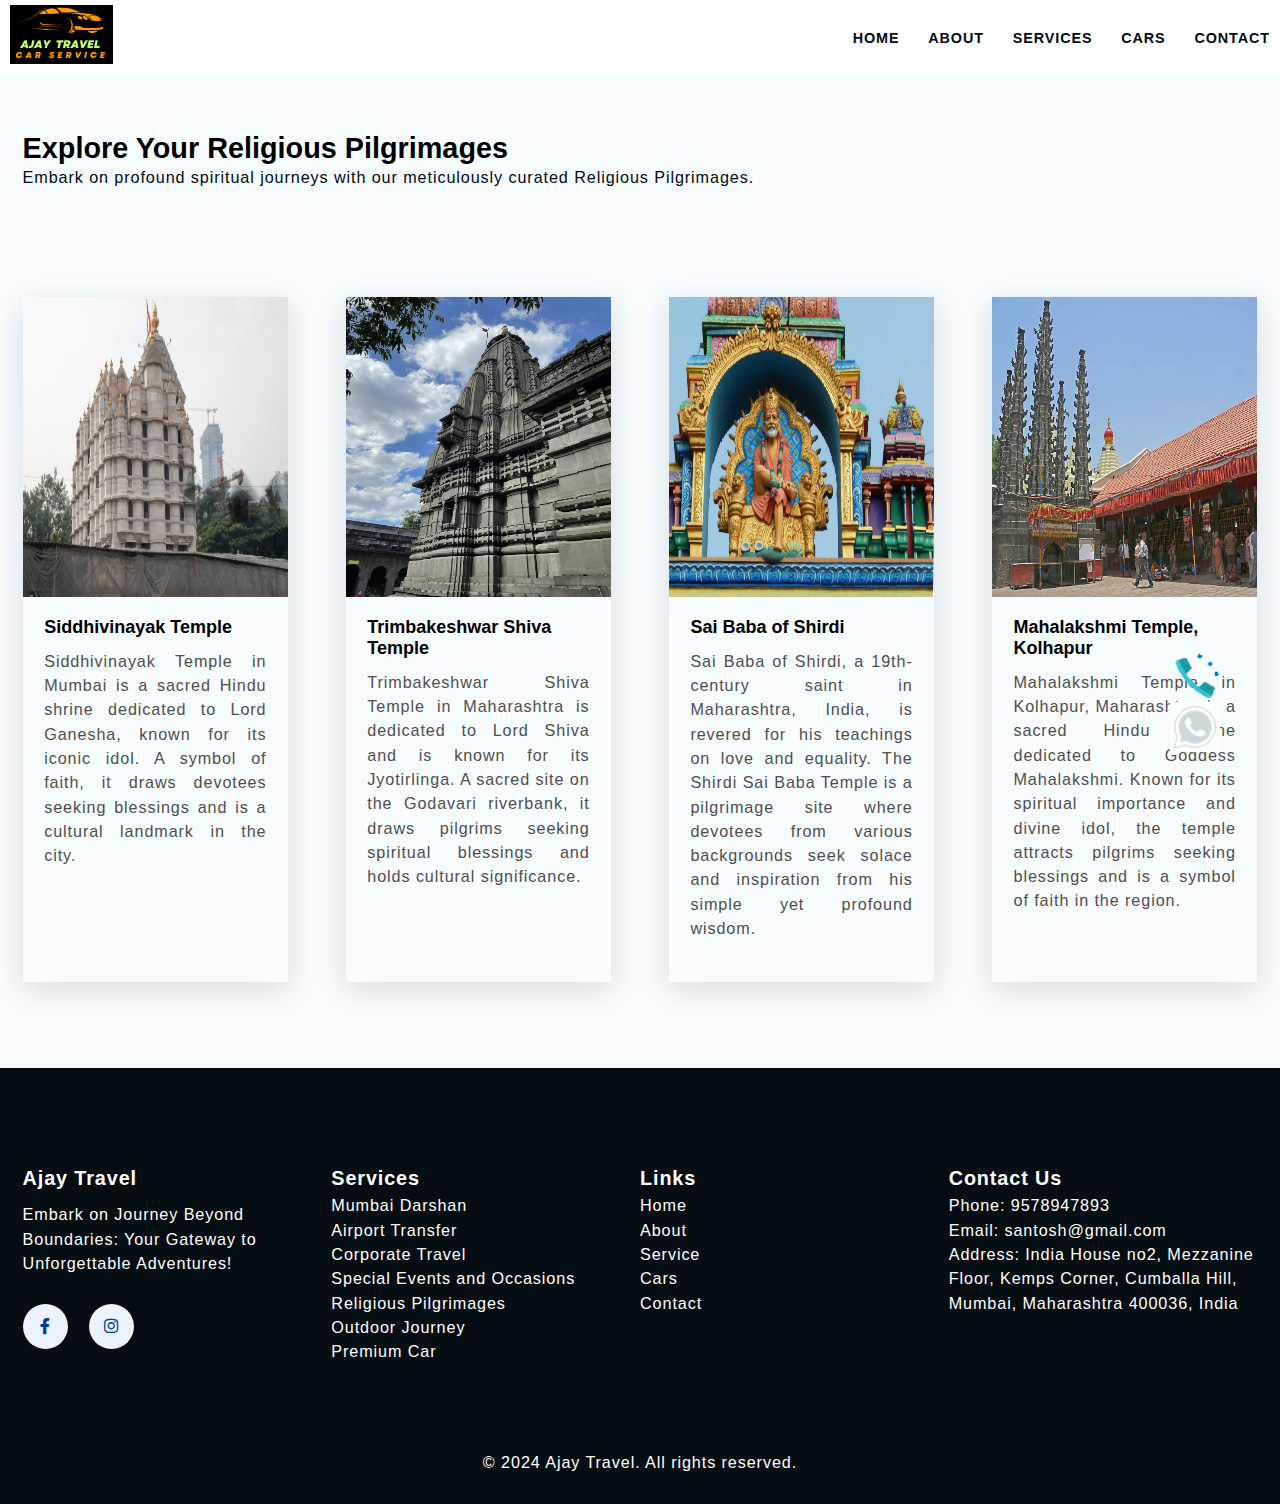
<file: Religious Pilgrimages.html>
<!DOCTYPE html>
<html lang="en">
  <head>
    <meta charset="UTF-8" />
    <meta name="viewport" content="width=device-width, initial-scale=1.0" />
    <meta name="description" content=" Embark on Sacred Journeys: Reverent Pilgrimages Tailored to Your Spiritual Needs. Book Now for Tranquil Transportation and Meaningful Exploration">

   
    <title>Religious Pilgrimages</title>
    <link
      rel="stylesheet"
      href="https://cdnjs.cloudflare.com/ajax/libs/font-awesome/6.0.0/css/all.min.css"
      integrity="sha512-9usAa10IRO0HhonpyAIVpjrylPvoDwiPUiKdWk5t3PyolY1cOd4DSE0Ga+ri4AuTroPR5aQvXU9xC6qOPnzFeg=="
      crossorigin="anonymous"
      referrerpolicy="no-referrer"
    />

    <link rel="stylesheet" href="css/style.css" />
  </head>
  <body>
    <!--? ===================================== Start NAVBAR Section =========================================== -->
    <header class="section-navbar">
      <div class="container">
        <div class="navbar-brand">
          <a href="index.html">
            <img
            src="images\NEW AJAY.png"
              alt=" LOGO OF COMPANY"
               width="80%" 
              height="auto" 
              >
            
          </a>
        </div>
        <nav class="navbar">
          <ul>
            <li class="nav-item">
              <a class="nav-link" href="index.html"> home </a>
            </li>
            <li class="nav-item">
              <a class="nav-link" href="about.html"> about </a>
            </li>
            <li class="nav-item">
              <a class="nav-link" href="service.html"> services </a>
            </li>
            <li class="nav-item">
              <a class="nav-link" href="Premiunm car.html"> Cars </a>
            </li>
           
            <li class="nav-item">
              <a class="nav-link" href="contact.html"> contact </a>
            </li>
          </ul>
        </nav>
      </div>
    </header>

    <!--? ==================================== End NAVBAR Section ====================================== -->

    <!--? ================================== Start religious_pilgrimages Section ========================================= -->

    <section class="religious_pilgrimages">
    <div class="section-blog">
      <div class="container">
        <h2 class="section-common-heading">Explore Your  Religious Pilgrimages</h2>
        <p class="section-common-subheading">
          Embark on profound spiritual journeys with our meticulously curated Religious Pilgrimages.
        </p>
      </div>

      <div class="container grid grid-four--cols">
        <div class="blog">
          <figure>
            <img
             src="images\siddhivinayak-transformed.jpeg"   alt=" Siddhivinayak  Temple"
            />
          </figure>
          <div class="blog-content">
            <h3 class="section-common--title">
              Siddhivinayak  Temple
            </h3>
            <p class="text-justify">Siddhivinayak Temple in Mumbai is a sacred Hindu shrine dedicated to Lord Ganesha, known for its iconic idol. A symbol of faith, it draws devotees seeking blessings and is a cultural landmark in the city.</p>
          </div>
        </div>

        <div class="blog">
          <figure>
            <img
            src="images\TRAMBKESHWAR.jpeg"   alt=" Trimbakeshwar Shiva Temple "
            />
          </figure>
          <div class="blog-content">
            <h3 class="section-common--title">
              Trimbakeshwar Shiva Temple 
            </h3>
            <p class="text-justify">Trimbakeshwar Shiva Temple in Maharashtra is dedicated to Lord Shiva and is known for its Jyotirlinga. A sacred site on the Godavari riverbank, it draws pilgrims seeking spiritual blessings and holds cultural significance.</p>
          </div>
        </div>

        <div class="blog">
          <figure>
            <img
            src="images\sai baba shirdi.jpeg" alt=" Sai Baba of Shirdi"
            />
          </figure>
          <div class="blog-content">
            <h3 class="section-common--title">
              Sai Baba of Shirdi
            </h3>
            <P class="text-justify">Sai Baba of Shirdi, a 19th-century saint in Maharashtra, India, is revered for his teachings on love and equality. The Shirdi Sai Baba Temple is a pilgrimage site where devotees from various backgrounds seek solace and inspiration from his simple yet profound wisdom.</P>
          </div>
        </div>

        <div class="blog">
          <figure>
            <img
            src="images\mahalakshi.jpeg" alt="Mahalakshmi Temple, Kolhapur"
            />
          </figure>
          <div class="blog-content">
            <h3 class="section-common--title">
              Mahalakshmi Temple, Kolhapur
            </h3>
            <p class="text-justify"> Mahalakshmi Temple in Kolhapur, Maharashtra, is a sacred Hindu shrine dedicated to Goddess Mahalakshmi. Known for its spiritual importance and divine idol, the temple attracts pilgrims seeking blessings and is a symbol of faith in the region.</p>
          </div>
        </div>

     



      </div>
    </div>
  </section>

    <!--? =================================== End religious_pilgrimages Section ================================================ -->

   <!--? ==================================== START WHATAPP AND CALLING BUTTON START ==========================================   -->
    
  <section class="calling and whatapp button ">
    <div class="fixed-buttons">
      <a href="tel:9594587985" class="phone">
        <img src="images\call.gif" alt="calling button" ">
      </a>
      <a href="https://wa.me/9594587985" target="_blank">
        <img src="images\whatsapp.gif" alt="whatsapp button" >
      </a>
    </div>

  </section>

  <!--? ==================================== END WHATAPP AND CALLING BUTTON END ==========================================   -->

    <!--? ===================================== Start   FOOTER Section =============================== -->

    <footer>
      <div class="container grid grid-four--cols">
        <div class="footer-1--div">
          <div class="logo-brand">
            <a href="index.html" class="footer-subheading">Ajay Travel</a>
          </div>
          <p>Embark on Journey Beyond Boundaries: Your Gateway to Unforgettable Adventures!</p>
       

        <div class="social-footer--icons">
          <a href="#" target="_blank" alt="my facebook link" >
            <i class="fa-brands fa-facebook-f"></i>
            </a>
          
            <a href="#" target="_blank" alt="my instagram  link" >
              <i class="fa-brands fa-instagram"></i>
            </a>
        </div>

      </div>

      <div class="footer-2--div">
        <p class="footer-subheading">  Services </p>
          <ul>
            <li> <a href="mumbai_darshan 1.html"> Mumbai Darshan </a> </li>
            <li> <a href="Airport.html"> Airport Transfer </a> </li>
            <li> <a href="Corporate.html">  Corporate Travel </a> </li>
            <li> <a href="special ocasion.html"> Special Events and Occasions  </a> </li>
            <li> <a href="Religious Pilgrimages.html"> Religious Pilgrimages </a> </li>
            <li> <a href="Outdoor Journey.html"> Outdoor Journey </a> </li>
            <li> <a href="Premiunm car.html"> Premium Car </a> </li>
          </ul>
      
      </div>

       <div class="footer-3--div">
        <p class="footer-subheading"> Links  </p>
          <ul>
            <li> <a href="index.html"> Home </a> </li>
            <li> <a href="about.html"> About </a> </li>
            <li> <a href="service.html"> Service </a> </li>
            <li> <a href="Premiunm car.html"> Cars </a> </li>
            <li> <a href="contact.html"> Contact </a> </li>
          </ul>
      </div>

      <div class="footer-4--div">
        <p class="footer-subheading"> Contact Us </p>
          <ul>
            <li> <a href="#"> Phone: 9578947893 </a> </li>
            <li> <a href="#"> Email: santosh@gmail.com </a> </li>
            <li> <a href="#"> Address: 	India House no2, Mezzanine Floor, Kemps Corner, Cumballa Hill, Mumbai, Maharashtra 400036, India </a> </li>
          </ul>
        </div>

      </div>

      <div class="footer-bottom">
        <p class="footer-text">&copy; 2024  Ajay Travel. All rights reserved.</p>
    </div>
<br><br><br>

    </footer>

    <!--? ====================================== End   FOOTER Section ================================================ -->


   
    <script src="https://unpkg.com/aos@next/dist/aos.js"></script>
    <script>
      AOS.init();
    </script>
   
  </bod>
</html>
</file>
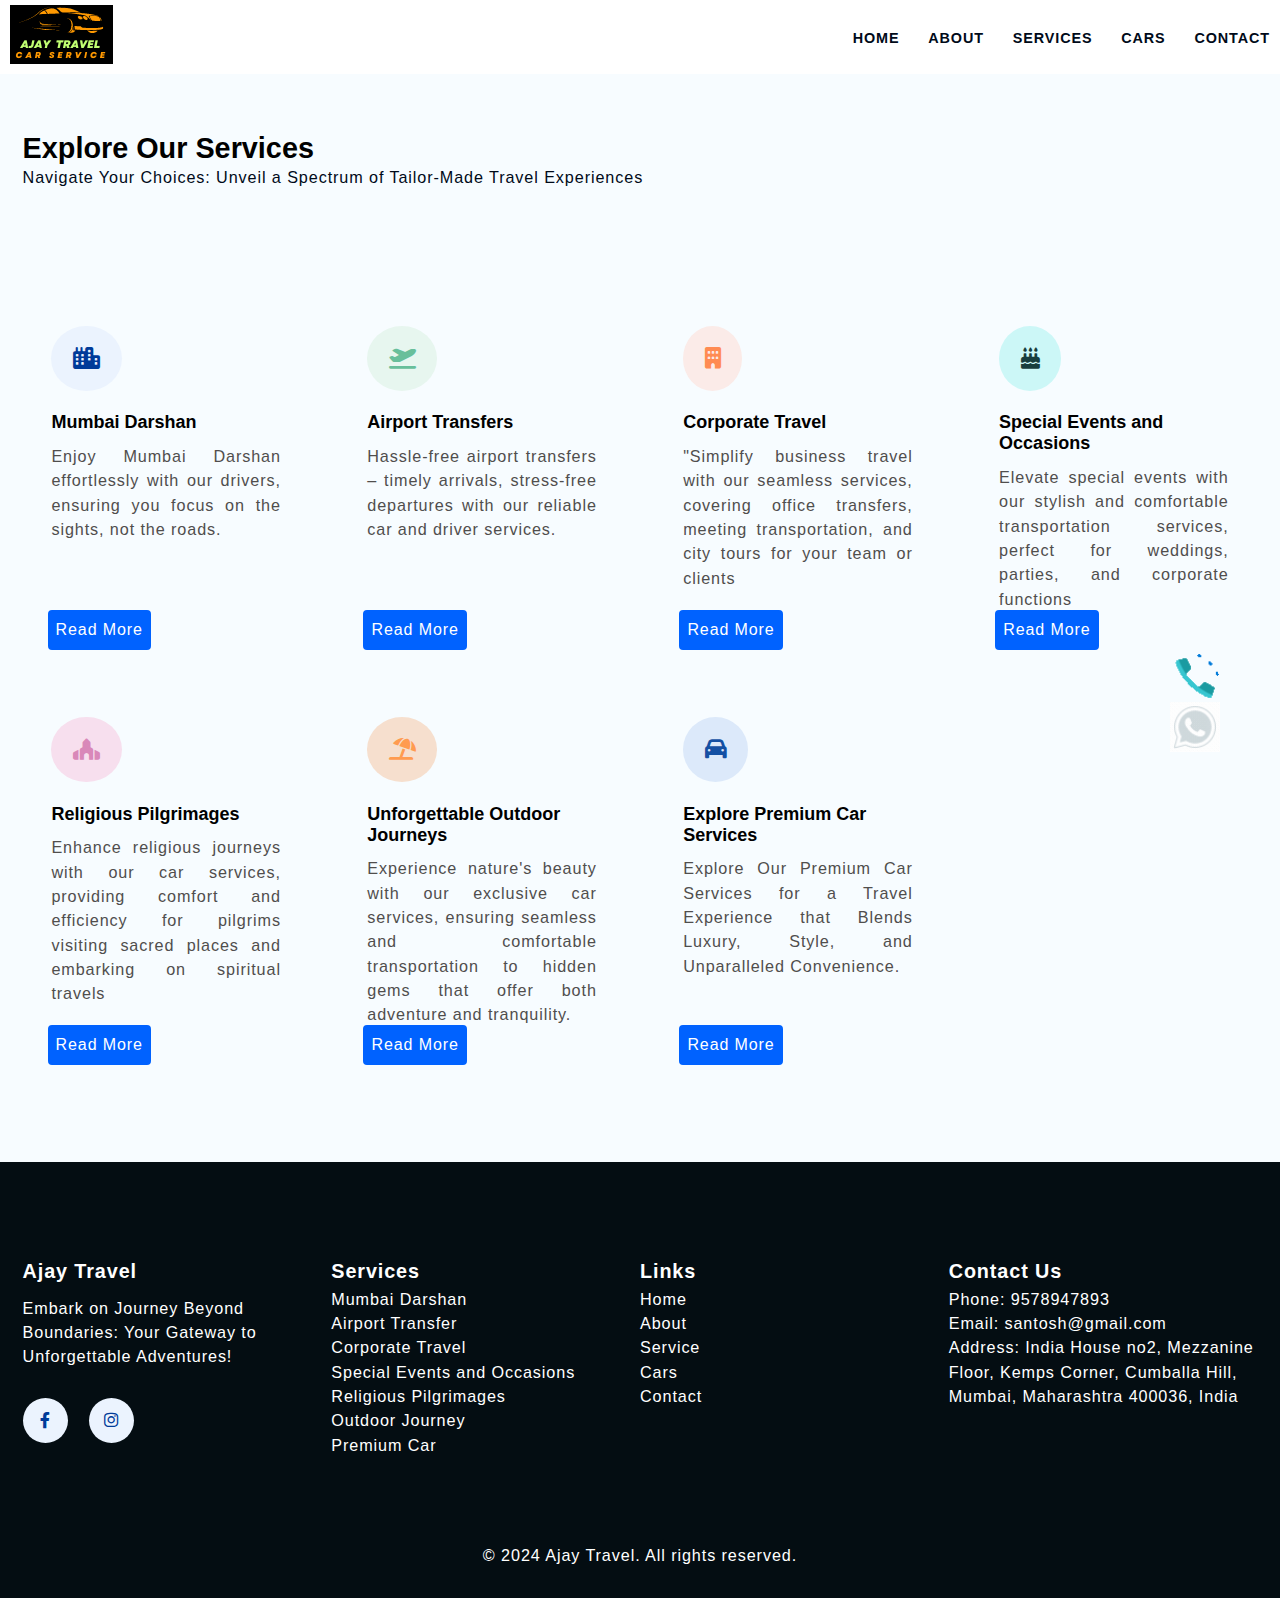
<file: service.html>
<!DOCTYPE html>
<html lang="en">
  <head>
    <meta charset="UTF-8" />
    <meta name="viewport" content="width=device-width, initial-scale=1.0" />
    <title>Services EDUHUB</title>
    <link
      rel="stylesheet"
      href="https://cdnjs.cloudflare.com/ajax/libs/font-awesome/6.0.0/css/all.min.css"
      integrity="sha512-9usAa10IRO0HhonpyAIVpjrylPvoDwiPUiKdWk5t3PyolY1cOd4DSE0Ga+ri4AuTroPR5aQvXU9xC6qOPnzFeg=="
      crossorigin="anonymous"
      referrerpolicy="no-referrer"
    />

    <link rel="stylesheet" href="css/style.css" />
  </head>
  <body>
    <!--? ========================================== Start NAVBAR Section ======================================= -->
    <header class="section-navbar">
      <div class="container">
        <div class="navbar-brand">
          <a href="index.html">
            <img
            src="images\NEW AJAY.png"
              alt=" LOGO OF COMPANY"
               width="80%" 
              height="auto" 
              >
          </a>
        </div>
        <nav class="navbar">
          <ul>
            <li class="nav-item">
              <a class="nav-link" href="index.html"> home </a>
            </li>
            <li class="nav-item">
              <a class="nav-link" href="about.html"> about </a>
            </li>
            <li class="nav-item">
              <a class="nav-link" href="service.html"> services </a>
            </li>
            <li class="nav-item">
              <a class="nav-link" href="Premiunm car.html"> Cars </a>
            </li>
            <li class="nav-item">
              <a class="nav-link" href="contact.html"> contact </a>
            </li>
          </ul>
        </nav>
      </div>
    </header>

    <!--? ============================= End NAVBAR Section ========================================================== -->

    <!--? ==================================================== Start Services Section ======================================== -->

    <section class="section-course">
      <div class="container">
        <h2 class="section-common-heading">Explore Our Services</h2>
        <p class="section-common-subheading">
          Navigate Your Choices: Unveil a Spectrum of Tailor-Made Travel Experiences
        </p>
      </div>

      <div class="container grid grid-four--cols">

        
        <div class="course-div">
          <div class="icon">
            <i class="fa-solid fa-city"></i>
          </div>
          <h3 class="section-common--title">Mumbai Darshan</h3>
          <p class="text-justify">
            Enjoy Mumbai Darshan effortlessly with our drivers, ensuring you focus on the sights, not the roads.
           </p>
           <div>
            <a href="mumbai_darshan 1.html" class="center" target="_blank" title="Visit mumbai darshan"> Read More</a>
           </div>
           
        </div>
       

        <div class="course-div">
          <div class="icon">
            <i class="fa-solid fa-plane-departure"></i>
          </div>
          <h3 class="section-common--title ">Airport Transfers</h3>
          <p class="text-justify ">
            Hassle-free airport transfers – timely arrivals, stress-free departures with our reliable car and driver services.
          </p>
            <a  href="Airport.html" class="center" target="_blank" title="Visit airport"> Read More</a>
        </div>

        <div class="course-div">
          <div class="icon">
            <i class="fa-solid fa-building"></i>
          </div>
          <h3 class="section-common--title">Corporate Travel</h3>
          <p class="text-justify ">"Simplify business travel with our seamless services, covering office transfers, meeting transportation, and city tours for your team or clients        
          </p>
            <a href="Corporate.html" class="center" target="_blank" title="Visit corporate "> Read More</a>
        </div>

        <div class="course-div">
          <div class="icon">
            <i class="fa-solid fa-cake-candles"></i>
          </div>
          <h3 class="section-common--title ">Special Events and Occasions</h3>
          <p class="text-justify ">Elevate special events with our stylish and comfortable transportation services, perfect for weddings, parties, and corporate functions 
          </p>
            <a href="special ocasion.html" class="center" target="_blank" title="Visit special occasion"> Read More</a>
        </div>

        <div class="course-div">
          <div class="icon">
            <i class="fa-solid fa-place-of-worship"></i>
          </div>
          <h3 class="section-common--title">Religious Pilgrimages</h3>
          <p class="text-justify ">
            Enhance religious journeys with our car services, providing comfort and efficiency for pilgrims visiting sacred places and embarking on spiritual travels
          </p>
            <a href="Religious Pilgrimages.html" class="center" target="_blank" title="Visit religious pilgrimages"> Read More</a>
        </div>

        <div class="course-div">
          <div class="icon">
            <i class="fa-solid fa-umbrella-beach"></i>
          </div>
          <h3 class="section-common--title">Unforgettable Outdoor Journeys</h3>
          <p class="text-justify ">Experience nature's beauty with our exclusive car services, ensuring seamless and comfortable transportation to hidden gems that offer both adventure and tranquility.</p>
            <a href="Outdoor Journey.html" class="center" target="_blank" title="Visit outdoor journey"> Read More</a>
        </div>

        <div class="course-div">
          <div class="icon">
            <i class="fa-solid fa-car"></i>
          </div>
          <h3 class="section-common--title">Explore Premium Car Services</h3>
          <p class="text-justify ">Explore Our Premium Car Services for a Travel Experience that Blends Luxury, Style, and Unparalleled Convenience.
          </p>
            <a href="Premiunm car.html" class="center" target="_blank" title="Visit premium car "> Read More</a>
        </div>
      
       
       </div>
      </div>
    </section>

    <!--? ==================================== End service Section ======================================== -->

   <!--? ==================================== START WHATAPP AND CALLING BUTTON START ==========================================   -->
    
  <section class="calling and whatapp button ">
    <div class="fixed-buttons">
      <a href="tel:9594587985" class="phone">
        <img src="images\call.gif" alt="calling button" ">
      </a>
      <a href="https://wa.me/9594587985" target="_blank">
        <img src="images\whatsapp.gif" alt="whatsapp button" >
      </a>
    </div>

  </section>

  <!--? ==================================== END WHATAPP AND CALLING BUTTON END ==========================================   -->

    <!--? ===================================== Start   FOOTER Section =============================== -->

    <footer>
      <div class="container grid grid-four--cols">
        <div class="footer-1--div">
          <div class="logo-brand">
            <a href="index.html" class="footer-subheading">Ajay Travel</a>
          </div>
          <p>Embark on Journey Beyond Boundaries: Your Gateway to Unforgettable Adventures!</p>
       

        <div class="social-footer--icons">
          <a href="#" target="_blank" alt="my facebook link" >
            <i class="fa-brands fa-facebook-f"></i>
            </a>
          
            <a href="#" target="_blank" alt="my instagram  link" >
              <i class="fa-brands fa-instagram"></i>
            </a>
        </div>

      </div>

      <div class="footer-2--div">
        <p class="footer-subheading">  Services </p>
          <ul>
            <li> <a href="mumbai_darshan 1.html"> Mumbai Darshan </a> </li>
            <li> <a href="Airport.html"> Airport Transfer </a> </li>
            <li> <a href="Corporate.html">  Corporate Travel </a> </li>
            <li> <a href="special ocasion.html"> Special Events and Occasions  </a> </li>
            <li> <a href="Religious Pilgrimages.html"> Religious Pilgrimages </a> </li>
            <li> <a href="Outdoor Journey.html"> Outdoor Journey </a> </li>
            <li> <a href="Premiunm car.html"> Premium Car </a> </li>
          </ul>
      
      </div>

       <div class="footer-3--div">
        <p class="footer-subheading"> Links  </p>
          <ul>
            <li> <a href="index.html"> Home </a> </li>
            <li> <a href="about.html"> About </a> </li>
            <li> <a href="service.html"> Service </a> </li>
            <li> <a href="Premiunm car.html"> Cars </a> </li>
            <li> <a href="contact.html"> Contact </a> </li>
          </ul>
      </div>

      <div class="footer-4--div">
        <p class="footer-subheading"> Contact Us </p>
          <ul>
            <li> <a href="#"> Phone: 9578947893 </a> </li>
            <li> <a href="#"> Email: santosh@gmail.com </a> </li>
            <li> <a href="#"> Address: 	India House no2, Mezzanine Floor, Kemps Corner, Cumballa Hill, Mumbai, Maharashtra 400036, India </a> </li>
          </ul>
        </div>

      </div>

      <div class="footer-bottom">
        <p class="footer-text">&copy; 2024  Ajay Travel. All rights reserved.</p>
    </div>
<br><br><br>

    </footer>

    <!--? ====================================== End   FOOTER Section ================================================ -->



    <script src="https://unpkg.com/aos@next/dist/aos.js"></script>
    <script>
      AOS.init();
    </script>

 
  </bod>
</html>
</file>
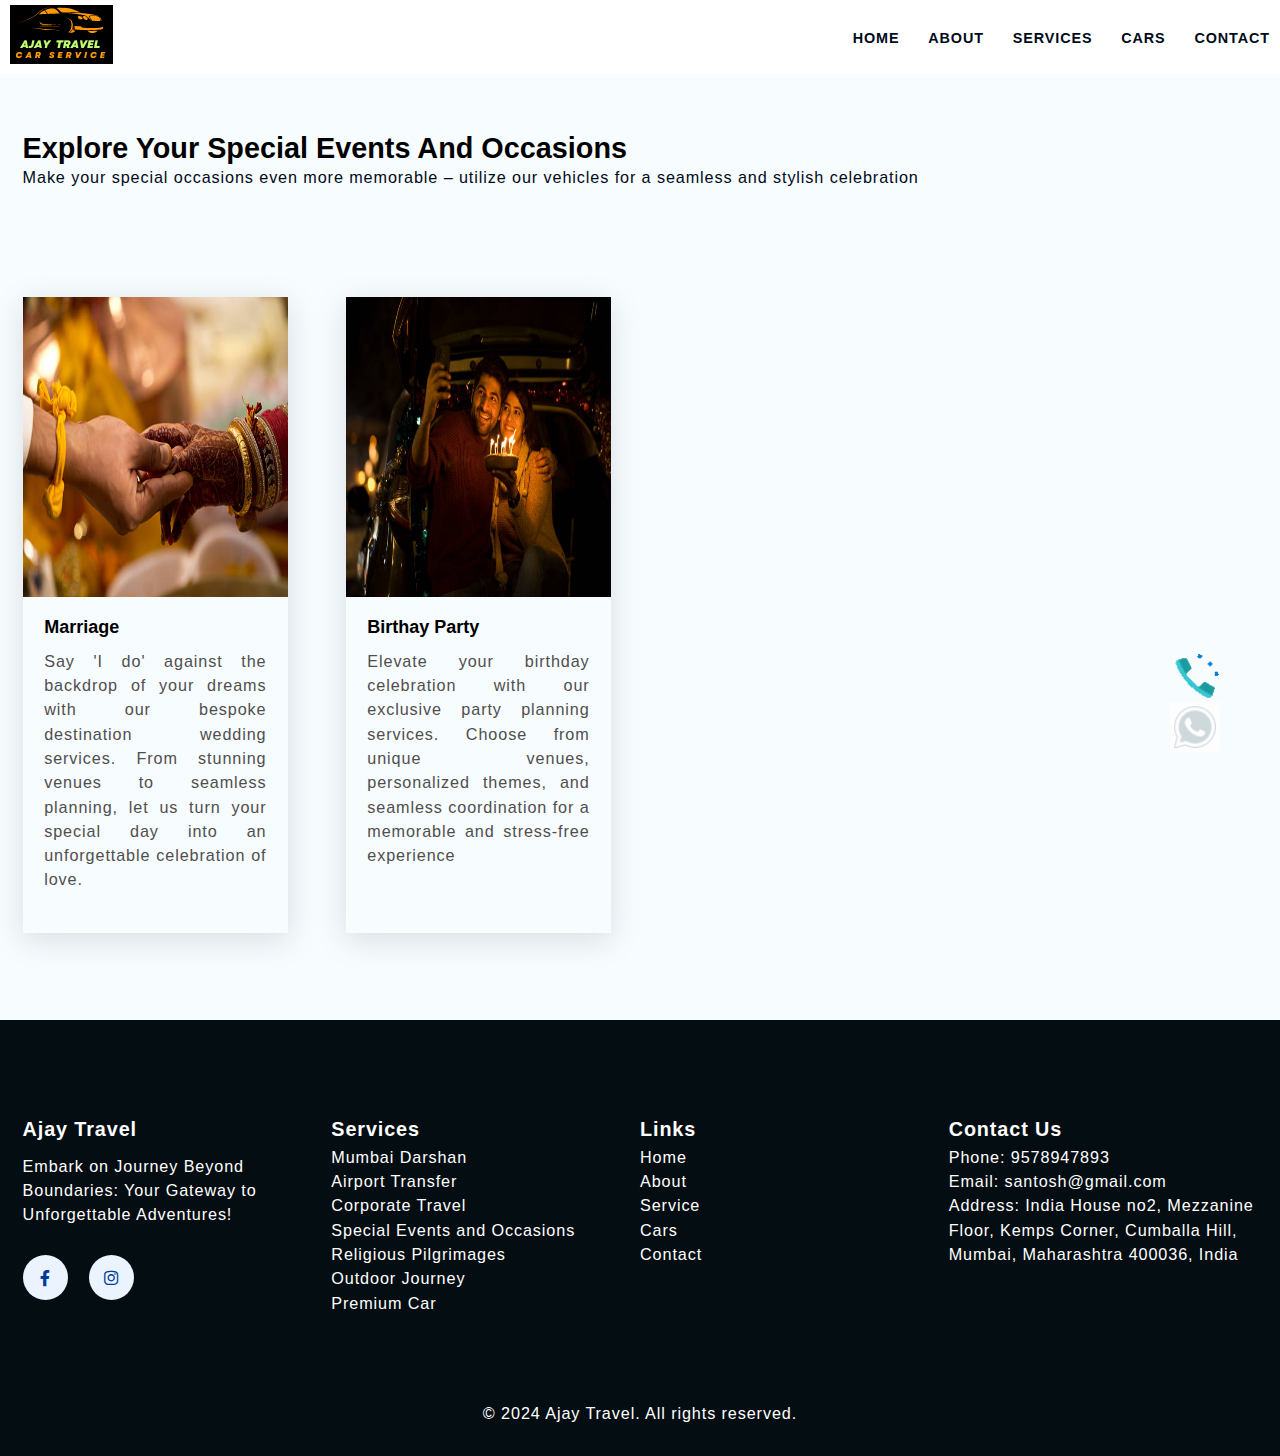
<file: special ocasion.html>
<!DOCTYPE html>
<html lang="en">
  <head>
    <meta charset="UTF-8" />
    <meta name="viewport" content="width=device-width, initial-scale=1.0" />
    <meta name="description" content=" Make Your Special Events Unforgettable: Exceptional Services for Memorable Occasions. Book Now for Seamless Transportation and Expert Support">


   
    <title> Special Events and Occasions</title>
    <link
      rel="stylesheet"
      href="https://cdnjs.cloudflare.com/ajax/libs/font-awesome/6.0.0/css/all.min.css"
      integrity="sha512-9usAa10IRO0HhonpyAIVpjrylPvoDwiPUiKdWk5t3PyolY1cOd4DSE0Ga+ri4AuTroPR5aQvXU9xC6qOPnzFeg=="
      crossorigin="anonymous"
      referrerpolicy="no-referrer"
    />

    <link rel="stylesheet" href="css/style.css" />
  </head>
  <body>
    <!--? ================================== Start NAVBAR Section ============================================ -->
    <header class="section-navbar">
      <div class="container">
        <div class="navbar-brand">
          <a href="index.html">
            <img
            src="images\NEW AJAY.png"
              alt=" LOGO OF COMPANY"
               width="80%" 
              height="auto" 
              >
          </a>
        </div>
        <nav class="navbar">
          <ul>
            <li class="nav-item">
              <a class="nav-link" href="index.html"> home </a>
            </li>
            <li class="nav-item">
              <a class="nav-link" href="about.html"> about </a>
            </li>
            <li class="nav-item">
              <a class="nav-link" href="service.html"> services </a>
            </li>
            <li class="nav-item">
              <a class="nav-link" href="Premiunm car.html"> Cars </a>
            </li>
           
            <li class="nav-item">
              <a class="nav-link" href="contact.html"> contact </a>
            </li>
          </ul>
        </nav>
      </div>
    </header>

    <!--? ========================================== End NAVBAR Section =================================== -->

    <!--? =========================================== Start special_occasion Section ====================================== -->

    <section class="special_occasion">
    <div class="section-blog">
      <div class="container">
        <h2 class="section-common-heading">Explore Your Special Events and Occasions</h2>
        <p class="section-common-subheading">
          Make your special occasions even more memorable – utilize our vehicles for a seamless and stylish celebration
        </p>
      </div>

      <div class="container grid grid-four--cols">
        <div class="blog">
          <figure>
            <img
             src="images\marriage.jpeg"   alt=" Marriage"
            />
          </figure>
          <div class="blog-content">
            <h3 class="section-common--title">
             Marriage
            </h3>
            <p class="text-justify">Say 'I do' against the backdrop of your dreams with our bespoke destination wedding services. From stunning venues to seamless planning, let us turn your special day into an unforgettable celebration of love.</p>
          </div>
        </div>

        <div class="blog">
          <figure>
            <img
            src="images\birthday .jpeg"   alt="Birthay Party"
            />
          </figure>
          <div class="blog-content">
            <h3 class="section-common--title">
              Birthay Party
            </h3>
            <p class="text-justify">Elevate your birthday celebration with our exclusive party planning services. Choose from unique venues, personalized themes, and seamless coordination for a memorable and stress-free experience</p>
          </div>
        </div>

       




      </div>
    </div>
  </section>
    <!--? ============================================= End special_occasion Section ================================== -->

<!--? ==================================== START WHATAPP AND CALLING BUTTON START ==========================================   -->
    
<section class="calling and whatapp button ">
  <div class="fixed-buttons">
    <a href="tel:9594587985" class="phone">
      <img src="images\call.gif" alt="calling button" ">
    </a>
    <a href="https://wa.me/9594587985" target="_blank">
      <img src="images\whatsapp.gif" alt="whatsapp button" >
    </a>
  </div>

</section>

<!--? ==================================== END WHATAPP AND CALLING BUTTON END ==========================================   -->

  <!--? ===================================== Start   FOOTER Section =============================== -->

  <footer>
    <div class="container grid grid-four--cols">
      <div class="footer-1--div">
        <div class="logo-brand">
          <a href="index.html" class="footer-subheading">Ajay Travel</a>
        </div>
        <p>Embark on Journey Beyond Boundaries: Your Gateway to Unforgettable Adventures!</p>
     

      <div class="social-footer--icons">
        <a href="#" target="_blank" alt="my facebook link" >
          <i class="fa-brands fa-facebook-f"></i>
          </a>
        
          <a href="#" target="_blank" alt="my instagram  link" >
            <i class="fa-brands fa-instagram"></i>
          </a>
      </div>

    </div>

    <div class="footer-2--div">
      <p class="footer-subheading">  Services </p>
        <ul>
          <li> <a href="mumbai_darshan 1.html"> Mumbai Darshan </a> </li>
          <li> <a href="Airport.html"> Airport Transfer </a> </li>
          <li> <a href="Corporate.html">  Corporate Travel </a> </li>
          <li> <a href="special ocasion.html"> Special Events and Occasions  </a> </li>
          <li> <a href="Religious Pilgrimages.html"> Religious Pilgrimages </a> </li>
          <li> <a href="Outdoor Journey.html"> Outdoor Journey </a> </li>
          <li> <a href="Premiunm car.html"> Premium Car </a> </li>
        </ul>
    
    </div>

     <div class="footer-3--div">
      <p class="footer-subheading"> Links  </p>
        <ul>
          <li> <a href="index.html"> Home </a> </li>
          <li> <a href="about.html"> About </a> </li>
          <li> <a href="service.html"> Service </a> </li>
          <li> <a href="Premiunm car.html"> Cars </a> </li>
          <li> <a href="contact.html"> Contact </a> </li>
        </ul>
    </div>

    <div class="footer-4--div">
      <p class="footer-subheading"> Contact Us </p>
        <ul>
          <li> <a href="#"> Phone: 9578947893 </a> </li>
          <li> <a href="#"> Email: santosh@gmail.com </a> </li>
          <li> <a href="#"> Address: 	India House no2, Mezzanine Floor, Kemps Corner, Cumballa Hill, Mumbai, Maharashtra 400036, India </a> </li>
        </ul>
      </div>

    </div>

    <div class="footer-bottom">
      <p class="footer-text">&copy; 2024  Ajay Travel. All rights reserved.</p>
  </div>
<br><br><br>

  </footer>

  <!--? ====================================== End   FOOTER Section ================================================ -->





    
    <script src="https://unpkg.com/aos@next/dist/aos.js"></script>
    <script>
      AOS.init();
    </script>
   
  </bod>
</html>
</file>
<file: css/style.css>
/* base rule  */

* {
  margin: 0;
  padding: 0;
  box-sizing: border-box;
  font-family: "Urbanist", sans-serif;
}

html {
  font-size: 62.5%;
  /* 1rem = 10px  */
  /* scroll-behavior: smooth; */
  /* scroll-snap-type: Y proximity; */
}

h1,h2,h3,h4,h5,h6 {
  font-family: "Poppins", sans-serif;
}

p,li,a,label {
  font-family: "Urbanist", sans-serif;
  font-size: 1.8rem;
  letter-spacing: 0.1rem;
  font-weight: 400;
  color: var(--para-color);
  line-height: 1.5;
}

a {
  text-decoration: none;
}

li {
  list-style: none;
}


/* theme */

:root {
  --main-color: #0062ff;



  --supporting-color: #ebf3fe;



  --font-color: #424242;
   
 
  
 
  /* Explore Our Services , ABOUT  , Why Choose Us BACKGROUND COLOR  */
  --bg-color: #f7fcff;


/* SUB HEADING AND NAV BAR TEXT COLOR */
  --heading-color: #000a19;
  

  
/* INTRODUCTION COLOR */
  --hero-heading-color: #003b99;

/* 
 TEXT AFTER INTRODUCTION AND BUTTON TEXT COLOR  AND FOOTER TEXT COLOR*/
  --white-color: #ffffff; 


  /* color of text in boxes */
  --para-color: #504e4d;
  

  --bnt-hover-bg-color: #003b99;
  --btn-box-shadow: rgba(100, 100, 111, 0.2) 0px 7px 29px 0px;
  --footer-bg-color: #040d12;
}



/* layout */

section {
  scroll-snap-align: center;
}

.container {
  max-width: 142rem;
  margin: 0 auto;
  padding: 9.6rem 2.4rem;
}

/* .section-about .container:first-child,
.section-blog .container:first-child,
.section-course .container:first-child,
.section-contact--homepage .container:first-child,
.section-why--choose .container:first-child,
.section-contact .container:first-child {
  padding: 6.4rem 0 2.4rem 0;
} */

:is(
    .section-about,
    .section-blog,
    .section-contact,
    .section-course,
    .section-why--choose,
    .section-contact--homepage
  )
  .container:first-child {
  padding: 6.4rem 2.4rem 2.4rem 2.4rem;
}

.grid {
  display: grid;
}

.grid-two--cols {
  grid-template-columns: repeat(2, 1fr);
}

.grid-three--cols {
  grid-template-columns: repeat(3, 1fr);
}

.grid-four--cols {
  grid-template-columns: repeat(4, 1fr);
}

/* module / reusable  */

.section-common-heading {
  font-size: 3.2rem;
  font-weight: 700;
  text-transform: capitalize;
}

.section-common-subheading {
  color: var(--heading-color);
}

.section-common--title {
  font-size: 2rem;
  margin: 2.4rem 0 1.2rem 0;
}

.fa-solid {
  padding: 2.4rem;
  background-color: var(--supporting-color);
  font-size: 2.4rem;
  border-radius: 50%;
  -webkit-border-radius: 50%;
  -moz-border-radius: 50%;
  -ms-border-radius: 50%;
  -o-border-radius: 50%;
  color: var(--hero-heading-color);
}

.btn {
  display: inline-block;
  padding: 1.2rem 3.2rem;
  background-color: var(--main-color);
  color: var(--white-color);
  border-radius: 0.6rem;
  -webkit-border-radius: 0.6rem;
  -moz-border-radius: 0.6rem;
  -ms-border-radius: 0.6rem;
  -o-border-radius: 0.6rem;
}

/* states  */

.btn:hover {
  background-color: var(--bnt-hover-bg-color);
  cursor: pointer;
  box-shadow: var(--btn-box-shadow);
}

/***** navbar Section *****/

.section-navbar {
  width: 100%;
  box-shadow: rgba(0, 0, 0, 0.05) 0px 6px 24px 0px,
    rgba(0, 0, 0, 0.08) 0px 0px 0px 1px;
    /* background-color: rgb(0, 0, 0);
    position: fixed; */
    
}

.section-navbar .container {
  display: flex;
  justify-content: space-between;
  align-items: center;
  padding: 0.5rem 1rem;
 

}

.section-navbar .navbar ul {
  display: flex;
  gap: 3.2rem;

  /* text-transform: capitalize; */

  & li a {
    color: var(--heading-color);
    text-transform: uppercase;
    font-weight: 600;
    font-size: 1.6rem;
    display: inline-block;
    position: relative;

    &::after {
      content: "";
      position: absolute;
      bottom: -0.3rem;
      left: 0;
      width: 0%;
      border-bottom: 0.2rem solid var(--main-color);
      transition: all 0.3s linear;
      -webkit-transition: all 0.3s linear;
      -moz-transition: all 0.3s linear;
      -ms-transition: all 0.3s linear;
      -o-transition: all 0.3s linear;
    }
  }

  & li a:hover:after {
    width: 100%;
  }
}

/***** End navbar Section *****/

/*****  hero Section *****/

main {
  position: relative;
  background-image: linear-gradient(
    to top right,
    #2e8b57,   /* Dark Green */
    #3cb371,   /* Medium Sea Green */
    #8fbc8f,   /* Dark Sea Green */
    #a9a9a9,   /* Dark Gray */
    #dcdcdc 
   

    /* #3d86fa,
    #4484fb,
    #679eff,
    #b3d2ff,
    #ebf3fe */




  );
}

.custom-shape-divider-bottom-1696162272 {
  position: absolute;
  bottom: 0;
  left: 0;
  width: 100%;
  overflow: hidden;
  line-height: 0;
  transform: rotate(180deg);
}

.custom-shape-divider-bottom-1696162272 svg {
  position: relative;
  display: block;
  width: calc(100% + 1.3px);
  height: 12rem;
}

.custom-shape-divider-bottom-1696162272 .shape-fill {
  fill: #ffffff;
}

.section-hero .grid {
  align-items: center;
  gap: 6.4rem;

  & .hero-subheading {
    text-transform: uppercase;
    letter-spacing: 0.2rem;
    font-size: 1.7rem;
    word-spacing: 0.2rem;
    color: var(--hero-heading-color);
    font-weight: 700;
  }

  & .hero-heading {
    font-size: 5.8rem;
    line-height: 1.5;
    font-family: "Jost";
    color: var(--hero-heading-color);
    font-weight: 900;
  }

  & .hero-para {
    color: var(--white-color);
    margin: 2rem 0 4.2rem 0;
  }
}

.section-hero--image img {
  width: 100%;
  height: auto;
  /* transform: scaleX(-1);
  -webkit-transform: scaleX(-1);
  -moz-transform: scaleX(-1);
  -ms-transform: scaleX(-1);
  -o-transform: scaleX(-1); */
}

/****************************************End  hero Section****************************************************************************/

/******************************************************** about Section *********************************************************/

.section-about{
  background-color: var(--bg-color);
}

.section-about .grid {
  gap: 6.4rem;
}

.section-about .about-div {
  text-align: center;

}

section-about .container .about-div:hover {
  transform: translateY(15px);
}

.section-about img {
  padding: 0.5rem;
  /* padding: 2.4rem; */
  /* background-color: var(--supporting-color); */

  width: 30rem;
  height: 30rem;
  object-fit: cover;
  /* border-radius: 5rem;
  -webkit-border-radius: 50%;
  -moz-border-radius: 50%;
  -ms-border-radius: 50%;
  -o-border-radius: 50%; */
  /* transition: all 0.3s linear;
  -webkit-transition: all 0.3s linear;
  -moz-transition: all 0.3s linear;
  -ms-transition: all 0.3s linear;
  -o-transition: all 0.3s linear; */
  background: linear-gradient(to right, #e2e605, #167902);
}

.icon:hover > img {
  /* transform: rotate(360deg);
  -webkit-transform: rotate(360deg);
  -moz-transform: rotate(360deg);
  -ms-transform: rotate(360deg);
  -o-transform: rotate(360deg); */
  /* rotate: 360deg; */
  /* background: linear-gradient(to right, #0575e6, #021b79); */
  /* background: linear-gradient(to right, #e2e605, #167902); */
}

.main-card {
  display: flex;
  justify-content: space-evenly;
  width: 200%;
  transition: 1s;


#two:checked ~ & {
  margin-left: -100%;
}
}
.cards {
  width: calc(100% / 2 - 10px);
  display: flex;
  flex-wrap: wrap;
  margin: 0 20px;
  justify-content: space-between;

}
/*************************************** End about Section ***************************************/

/***** course Section *****/



.section-course {
  background-color: var(--bg-color);
}

.section-course .grid {
  gap: 3.2rem;
}

.section-course .course-div {
  padding: 3.2rem;
}

.section-course .course-div:hover {
  box-shadow: var(--btn-box-shadow);
}

.course-div:nth-child(2) .icon .fa-solid {
  color: #68bf9b;
  background-color: #e7f6ef;
}

.course-div:nth-child(3) .icon .fa-solid {
  color: #ff8b52;
  background-color: #fbebe8;
}

.course-div:nth-child(4) .icon .fa-solid {
  color: #183d3d;
  background-color: #ccf7f7;
}

.course-div:nth-child(5) .icon .fa-solid {
  color: #d988b9;
  background-color: rgb(247, 223, 238);
}

.course-div:nth-child(6) .icon .fa-solid {
  color: #ff9b50;
  background-color: #f6dfce;
}

.course-div:nth-child(7) .icon .fa-solid {
  color: #1450a3;
  background-color: #dce9fa;
}


.text-justify{
  text-align: justify;
  margin-bottom: 20px;
}


.course-div{
  position: relative;
}

.center{
  position: absolute;
  bottom: 10px;
  left: 25px;
  display: inline-block;
  font-size: 16px;
  padding: 6px;
  border: 2px solid var(--main-color) ;
  background-color: var(--main-color);
  color: var(--white-color); 
  border-radius: 4px;
  cursor: pointer;
}



/***** End course Section *****/

/**************************************************  why choose  Section *********************************************/

.section-why--choose{
  background-color: var(--bg-color);
}


.section-why--choose .grid {
  gap: 9.6rem;
}

.why-choose--div {
  margin-top: 3.2rem;
}

.section-why--choose .text-align--right .why-choose--div {
  /* text-align: right; */
  display: flex;
  flex-direction: column;
  justify-content: start;
  align-items: end;
  text-align: right;
}

.common-text--highlight {
  width: 6rem;
  aspect-ratio: 1;
  background-color: var(--supporting-color);
  color: var(--main-color);
  display: flex;
  justify-content: center;
  align-items: center;
  font-size: 2.4rem;
  font-weight: 700;
  border-radius: 50%;
  -webkit-border-radius: 50%;
  -moz-border-radius: 50%;
  -ms-border-radius: 50%;
  -o-border-radius: 50%;
}

.choose-center--div img {
  width: 90%;
  height: auto;
}

.choose-center--div,
figure {
  display: flex;
  justify-content: center;
  align-items: center;
  position: relative;
}

.choose-center--div figure:before,
.choose-center--div figure::after {
  content: "";
  position: absolute;
  top: 50%;
  left: 50%;
  transform: translate(-50%, -50%);
  -webkit-transform: translate(-50%, -50%);
  -moz-transform: translate(-50%, -50%);
  -ms-transform: translate(-50%, -50%);
  -o-transform: translate(-50%, -50%);
  background-color: var(--main-color);
  width: 45rem;
  /*aspect-ratio: 1;
  */
  height: 45rem;
  border-radius: 50%;
  -webkit-border-radius: 50%;
  -moz-border-radius: 50%;
  -ms-border-radius: 50%;
  -o-border-radius: 50%;
  z-index: -1;
}

.choose-center--div figure::before {
  animation: circle 5s linear infinite;
  -webkit-animation: circle 5s linear infinite;
}

@keyframes circle {
  0% {
    background-color: #b3d0ff;
  }
  25% {
    background-color: #80b1ff;
  }
  50% {
    background-color: #4d91ff;
  }
  75% {
    background-color: #99c0ff;
  }
  100% {
    background-color: #3381ff;
  }
}

.choose-center--div figure::after {
  width: 50rem;
  height: 50rem;
  background-color: transparent;
  z-index: -2;
  border: 0.5rem solid var(--supporting-color);
}

/***** End  why choose  Section *****/

/***** blog Section *****/

.section-blog {
  background-color: var(--bg-color);

  & .grid {
    gap: 6.4rem;
  }

  & .blog {
    box-shadow: var(--btn-box-shadow);
    transition: scale 0.3s linear;

    -webkit-transition: scale 0.3s linear;
    -moz-transition: scale 0.3s linear;
    -ms-transition: scale 0.3s linear;
    -o-transition: scale 0.3s linear;

    &:hover {
      scale: 1.1;
    }

    & .blog-content {
      padding: 1.4rem 2.4rem 2.4rem;
    }
  }

  & img {
    width: 100%;
    height: 300px;
    /* object-fit: cover ; */
  }

  

  & .section-common--title {
    margin-top: 0.8rem;
  }

  & .car-info{
    display: flex;
    justify-content: space-around	;
    margin-bottom:10px;

    & p{
      text-align: center;
    }

    & img{
      object-fit: cover ; 
      height:40px ; 
      width:40px;
    }
  }

}

/***** End blog Section *****/

/*****  contact home Section *****/

.section-contact--homepage {
  width: 60%;
  min-height: 30rem;
  margin: 0 auto;

  /* box-shadow: rgba(60, 64, 67, 0.3) 0px 1px 2px 0px,
    rgba(60, 64, 67, 0.15) 0px 2px 6px 2px; */

  /* margin-bottom: 5rem; */
  border-radius: 0.2rem;
  -webkit-border-radius: 0.2rem;
  -moz-border-radius: 0.2rem;
  -ms-border-radius: 0.2rem;
  -o-border-radius: 0.2rem;
  padding: 0 3.2rem;
  position: relative;
  bottom: -15rem;
  z-index: 1;
  /* margin-bottom: -15rem; */
  /* background-color: var(--white-color); */
  /* z-index: 1; */

  & .grid {
    align-items: center;
    gap: 6.4rem;
  }
}

.contact-title {
  font-size: 3.8rem;
  line-height: 1.2;
}

.contact-content p {
  margin: 1.2rem 0 2.4rem 0;
}

/* .section-contact--homepage a {
  color: var(--white-color);
  text-transform: capitalize;
} */

.section-contact--homepage .fa-solid {
  padding: 0;
  color: var(--white-color);
  background-color: var(--main-color);
}

.section-contact--homepage img {
  width: 90%;
  height: auto;
}

/***** End  contact home Section *****/

/***** actual contact page Section *****/

.section-contact {
  & .grid {
    align-items: center;
    gap: 6.4rem;
  }
}

.mb-3 {
  margin-bottom: 1rem;
}

label {
  display: block;
  text-transform: capitalize;
}

.contact-content .grid {
  gap: 2rem;
}

input,
textarea {
  width: 100%;
  padding: 1.4rem 2.4rem;
  font-size: 1.7rem;
  letter-spacing: 0.1rem;
}

::placeholder {
  font-size: 1.6rem;
  letter-spacing: 0.1rem;
}

.btn-submit {
  font-size: 1.8rem;
  border: none;
  text-transform: capitalize;
}

input:focus-visible,
textarea:focus-visible {
  outline: 0.1rem solid var(--bnt-hover-bg-color);
}

/***** End actual contact page Section *****/

/***** footer Section *****/

footer {
  background-color: var(--footer-bg-color);
  padding-top: 1rem;
}

footer * {
  color: var(--white-color);
}

footer .grid {
  text-align: left;
}

.footer-subheading {
  font-size: 2.2rem;
  font-weight: 700;
}

.footer-1--div p {
  margin: 1rem 0 3.2rem 0;
}

.footer-1--div {
  text-align: left;

  & .social-footer--icons {
    display: flex;
    gap: 2.4rem;

    & .fa-brands {
      width: 5rem;
      aspect-ratio: 1;
      background-color: var(--supporting-color);
      color: var(--bnt-hover-bg-color);
      border-radius: 50%;
      -webkit-border-radius: 50%;
      -moz-border-radius: 50%;
      -ms-border-radius: 50%;
      -o-border-radius: 50%;
      /*display: grid;
      place-items: center;
      */
      display: flex;
      justify-content: center;
      align-items: center;
      transition: all 0.3s linear;

      -webkit-transition: all 0.3s linear;
      -moz-transition: all 0.3s linear;
      -ms-transition: all 0.3s linear;
      -o-transition: all 0.3s linear;

      &:hover {
        color: var(--supporting-color);
        background-color: var(--bnt-hover-bg-color);
        rotate: 360deg;
      }
    }
  }
}

 footer .footer-1-div .footer-social--icons {
  display: flex;
  gap: 2.4rem;
}

 footer .footer-1-div .fa-brands {
  font-size: 3rem;
  padding: 0;
  width: 5rem;
  aspect-ratio: 1;
  display: flex;
  justify-content: center;
  align-items: center;
  transition: all 0.3s linear;
} 

footer .footer-1-div .fa-brands:hover {
  background-color: var(--bnt-hover-bg-color);
  color: var(--supporting-color);
  cursor: pointer;
  rotate: 360deg;
} 

footer .footer-text {
  text-align: center
}

/***************************** End footer Section **************************************/

/****************************** scrollbar Section start  ****************************************/

/* width */
::-webkit-scrollbar {
  width: 1rem;
}

/* Track */
::-webkit-scrollbar-track {
  background: var(--supporting-color);
}

/* Handle */
::-webkit-scrollbar-thumb {
  background: var(--main-color);
  border-radius: 50px;
}

/* Handle on hover */
::-webkit-scrollbar-thumb:hover {
  background: var(--heading-color);
}

/************************************* End scrollbar Section ***************************************/

/*? scroll animation and scroll snap  */

/******************************************* media queries Section start  *******************************/

/* @media (max-width: 1380px) { */
@media (width <= 1400px) {
  html {
    font-size: 56.25%;
    /* 1rem = 9px  */
  }

  .section-hero img {
    width: 90%;
  }
}

@media (width <= 1220px) {
  html {
    font-size: 54%;
    /* 1rem = 9px  */
  }

  :is(
      .section-about,
      .section-blog,
      .section-course,
      .section-contact--homepage,
      .section-why--choose
    )
    .grid {
    gap: 6.4rem;
  }
}

@media (width <= 1100px) {
  :is(.section-course, .section-blog) .grid-four--cols {
    grid-template-columns: repeat(auto-fit, minmax(250px, 1fr));
  }

  .section-why--choose {
    & .choose-left--div {
      order: 2;
    }

    & .choose-right--div {
      order: 3;
    }

    & .choose-center--div {
      order: 1;

      & figure::before {
        width: 0;
        height: 0;
        background-color: transparent;
        padding: 0;
      }

      & figure::after {
        width: 0;
        height: 0;
        background-color: transparent;
        padding: 0;
      }
    }
  }
}

@media (width <= 998px) {
  .section-hero {
    height: auto;
    padding-bottom: 5rem;

    & .grid-two--cols {
      grid-template-columns: 1fr;

      & .section-hero--content {
        order: 2;
      }

      & .section-hero--image {
        order: 1;

        & img {
          width: 80%;
        }
      }
    }
  }

  .section-about .about-div {
   
    text-align: center;
  }

  .section-about .container{
    text-align: center;
  }

  
  /* .section-course .container {
   
    text-align: center;
  } */


  footer .grid-four--cols {
    grid-template-columns: repeat(3, minmax(100px, 1fr));
    text-align: left;

    & .footer-1--div {
      grid-row: 2 / 3;
      grid-column: 1 / -1;
      margin-top: 6.4rem;
    }
  }




}

@media (width <= 768px) {
  .grid-two--cols,
  .grid-three--cols {
    grid-template-columns: 1fr;
  }

  .section-navbar .container {
    display: flex;
    flex-direction: column;

    & .navbar ul {
      gap: 2.4rem;
    }

    & .navbar-brand {
      text-align: center;
      margin-bottom: 2.4rem;
    }
  }

  .section-hero .grid .hero-heading {
    font-size: 3.8rem;
  }

  .section-why--choose {
    & img {
      width: 50%;
    }

    & .grid {
      gap: 1.4rem;
    }

    & .text-align--right .why-choose--div {
      align-items: start;
      text-align: left;
    }
  }

  .section-contact--homepage .btn {
    display: block;
    text-align: center;
  }

  .contact-title {
    font-size: 2.4rem;
  }
  :is(.section-contact--homepage) .container:first-child {
    padding: 6.4rem 0rem 2.4rem 0rem;
  }


}

/***** End media queries Section *****/


.slider {
  position: relative;
  width: 100%;
  overflow: hidden;
}

.slides {
  display: flex;
  transition: transform 0.5s ease-in-out;
  overflow-x: hidden;
}

.slide {
  min-width: 100%;
}

img {
  width: 100%;
  height: auto;
}

/* Radio button navigation */
input[type="radio"] {
  display: none;
}

input:checked + .slides {
  transform: translateX(-100%);
}

.slides {
  flex-direction: row; /* Display slides horizontally */
  white-space: nowrap; /* Prevent line breaks between slides */
}


/*************************************WHATAPP AND CALLING BUTTON START *********************************/
.fixed-buttons {
  display: flex;
  flex-direction: column;
  position: fixed;
  bottom: 150px; /* Adjust the distance from the bottom */
  right: 50px; /* Adjust the distance from the right */

  & img{
    width: 50px;
  height: 50px;
  margin-bottom: -8px;
  margin-right: 10px;
  }
}

/*************************************WHATAPP AND CALLING BUTTON END *********************************/
</file>
